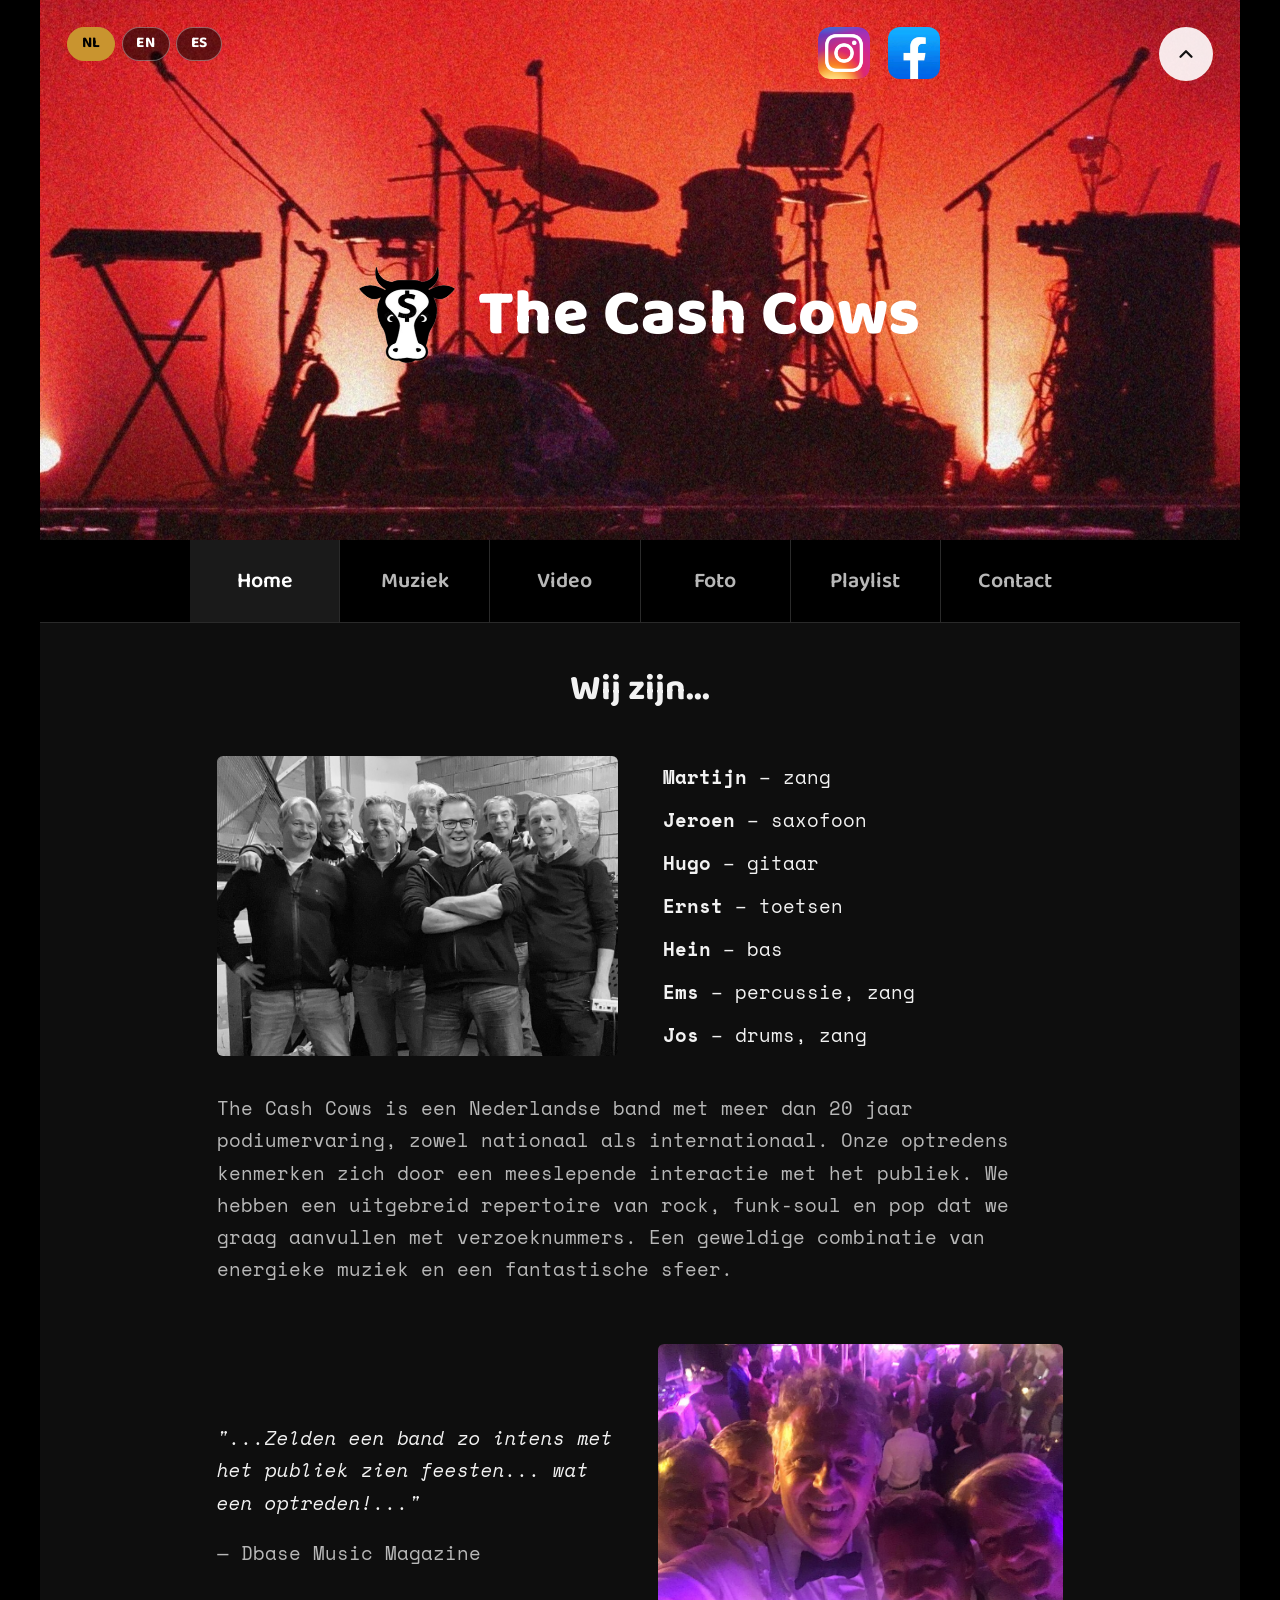
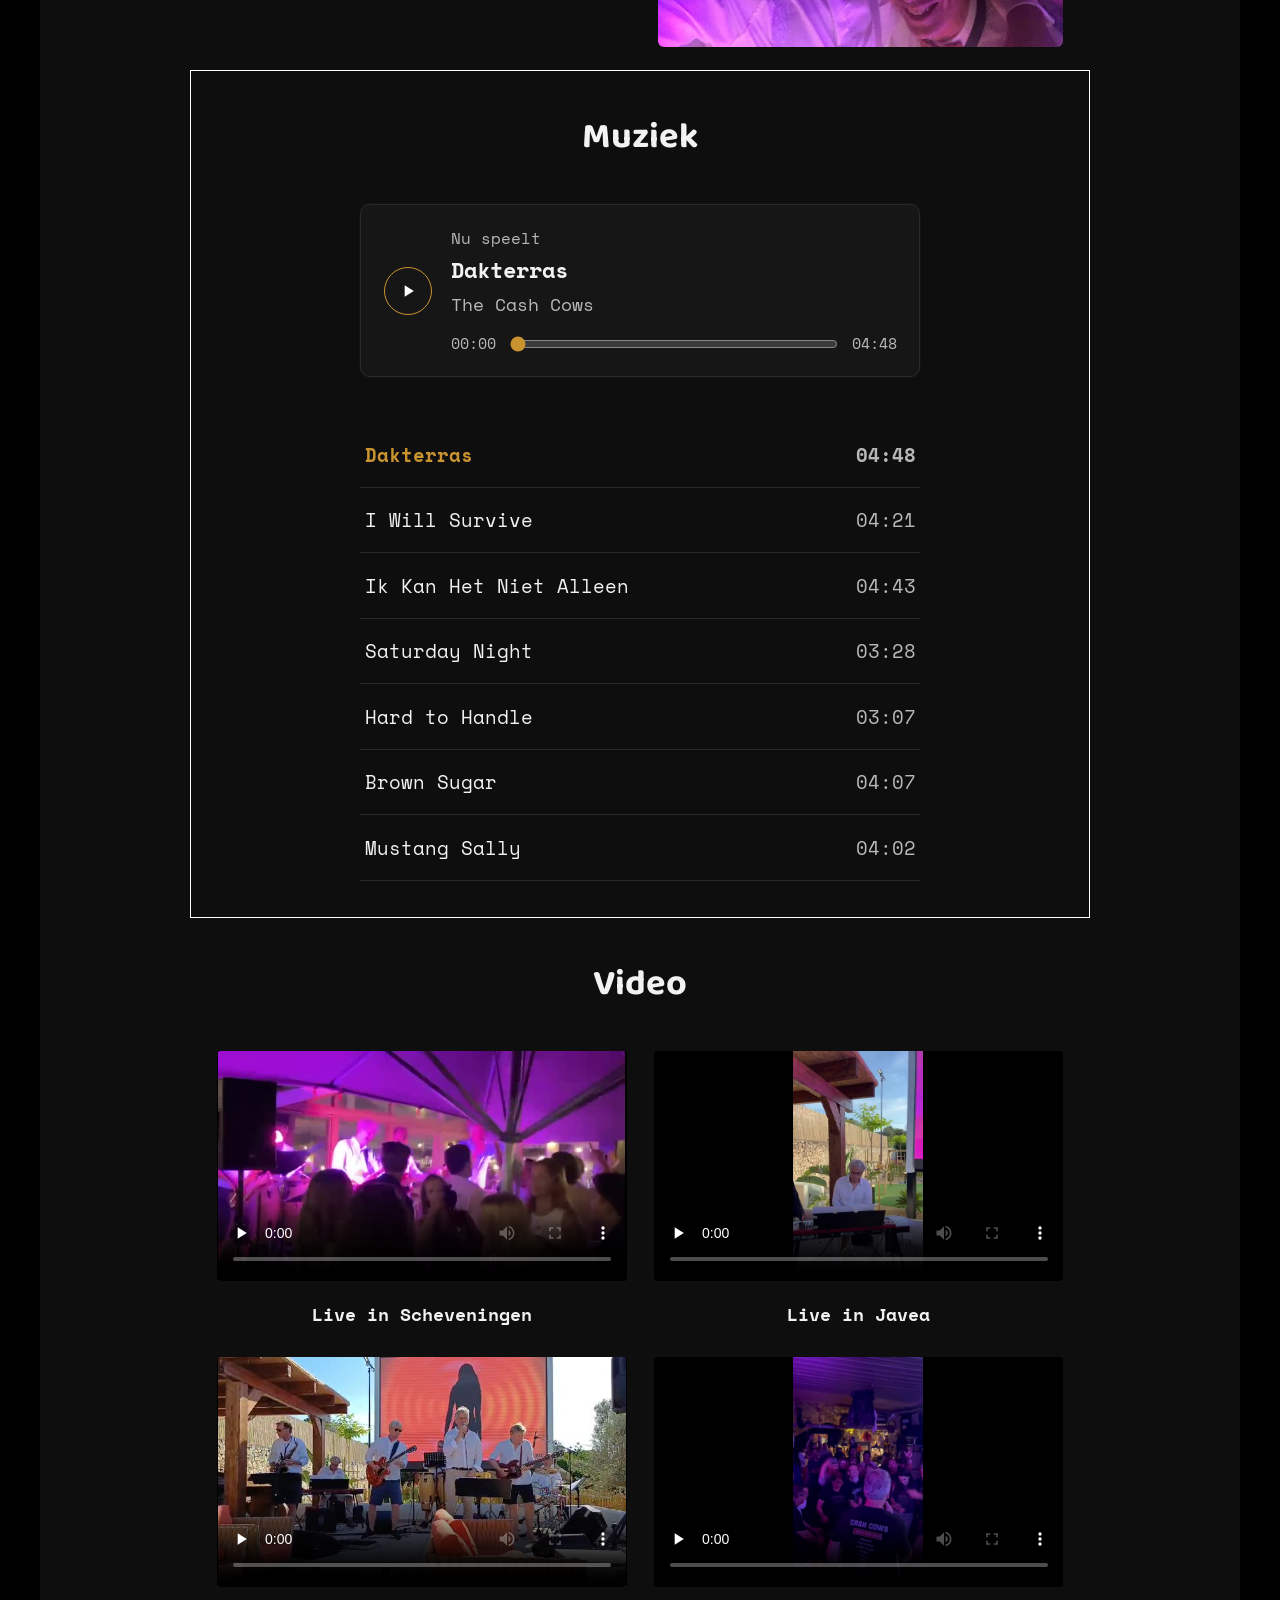
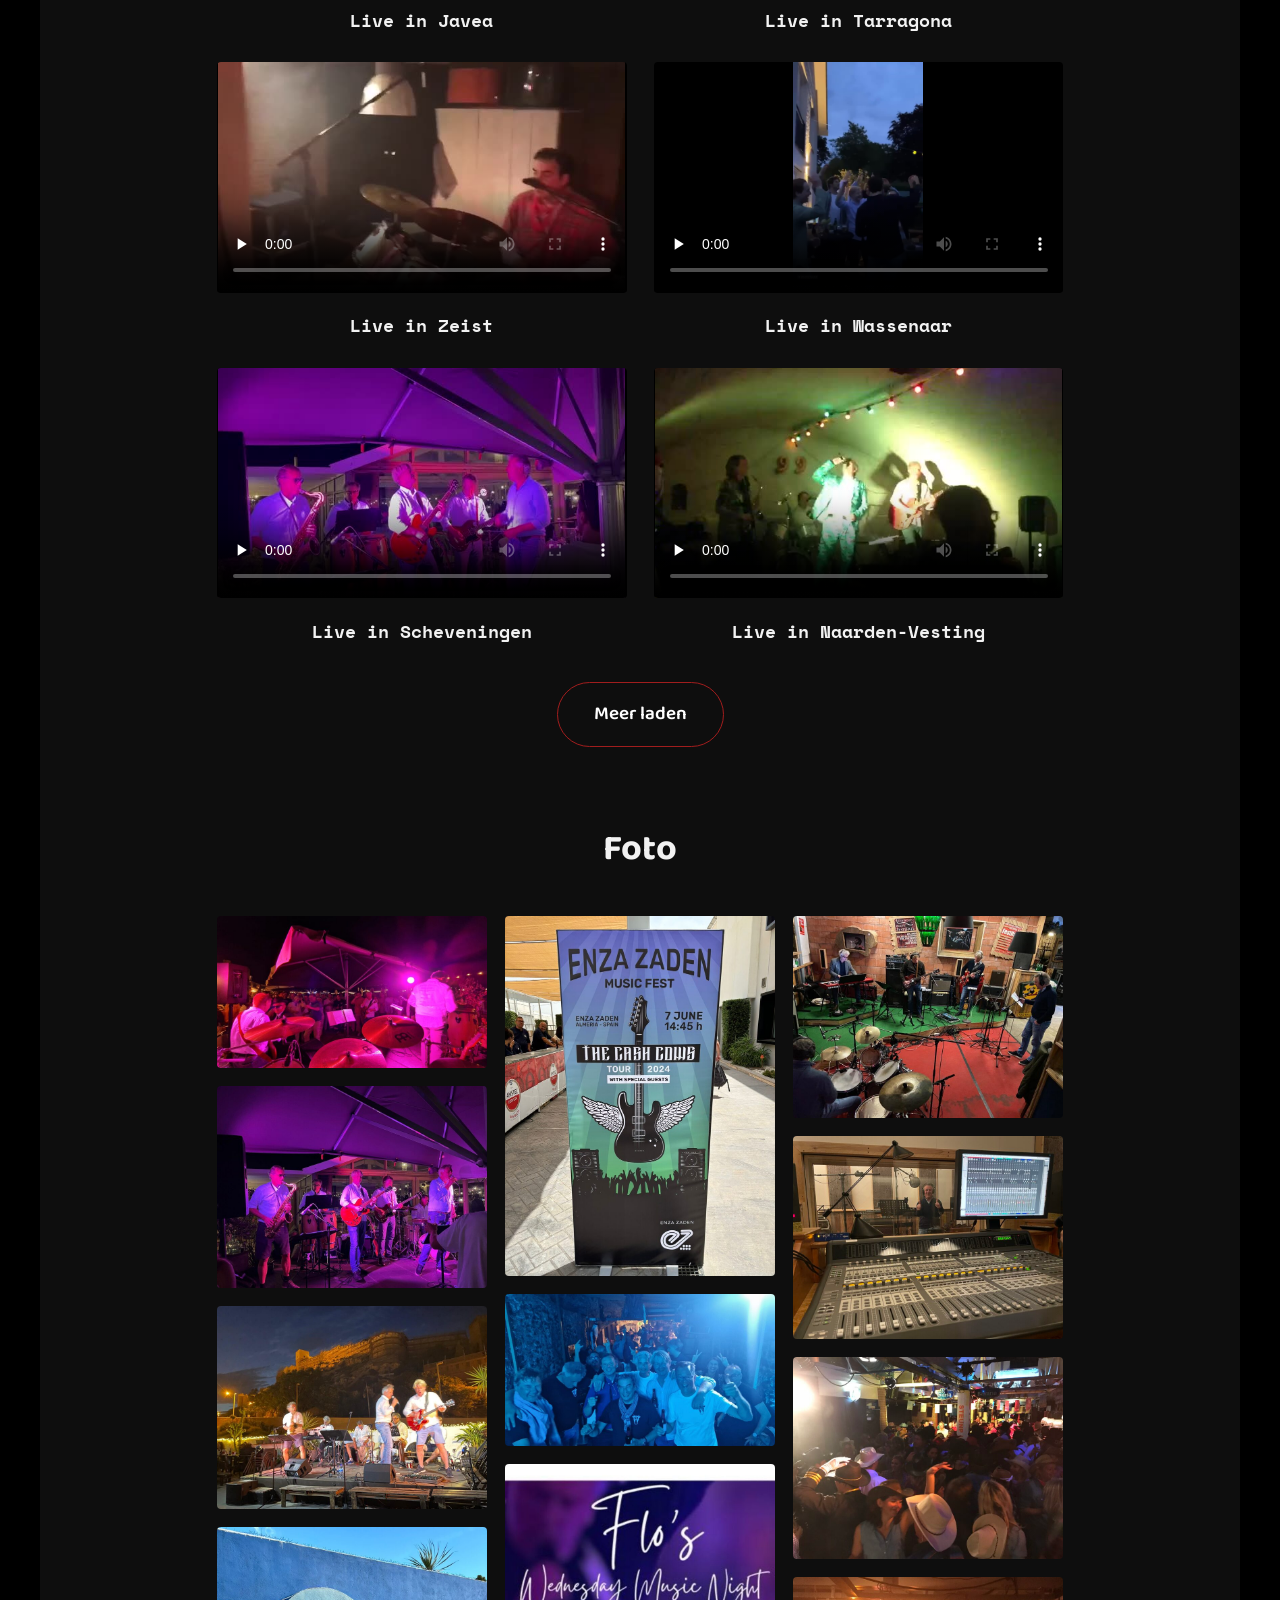
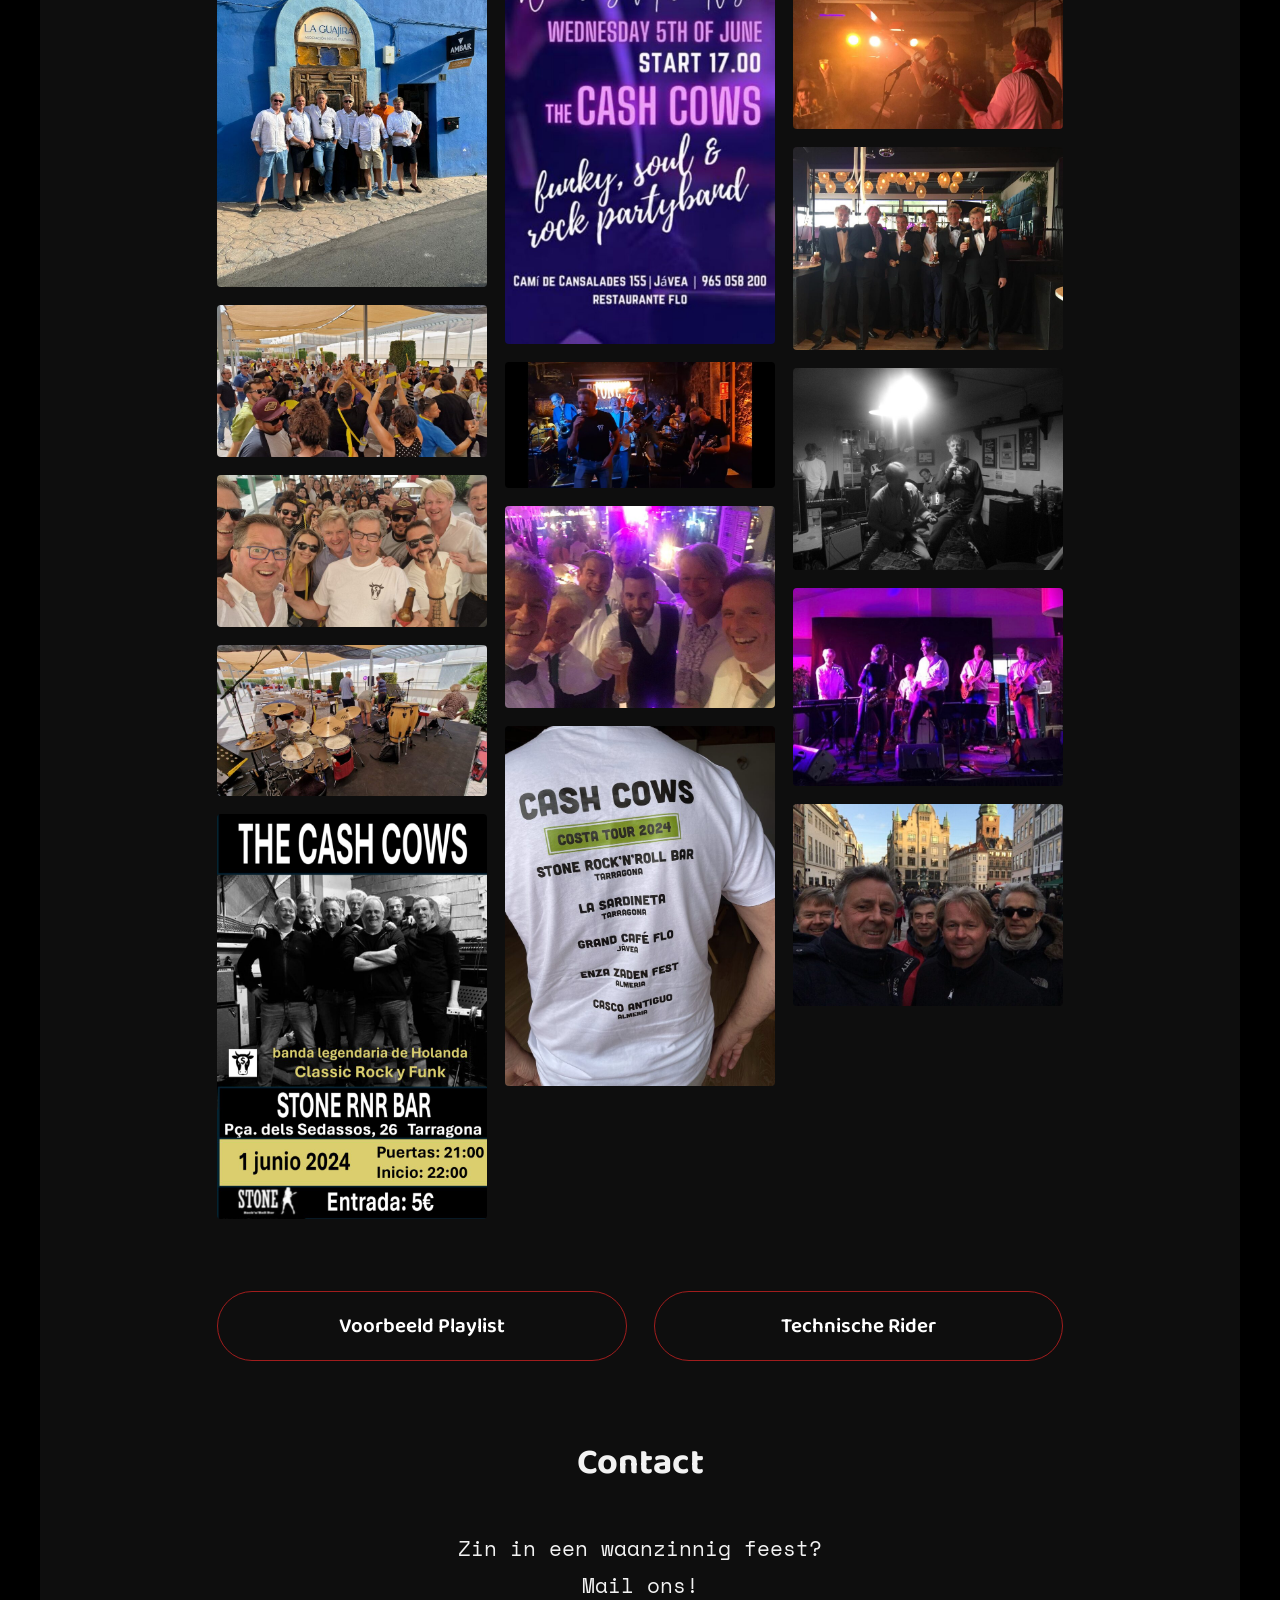
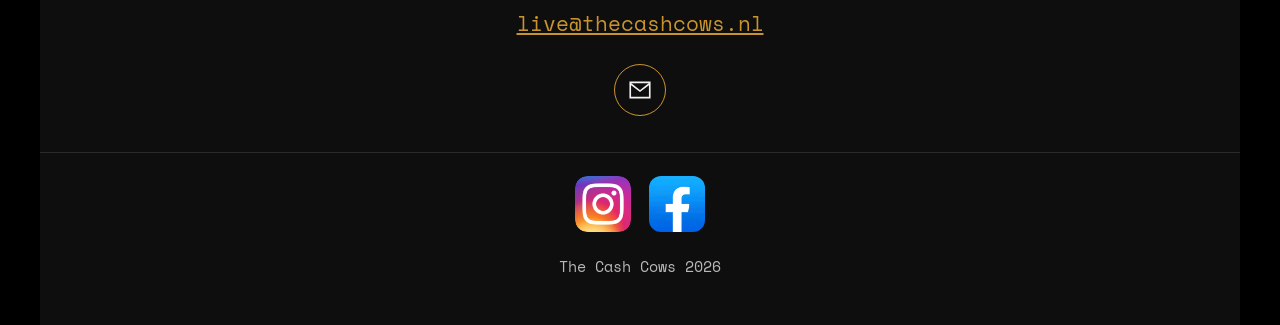
<file: index.html>
<!DOCTYPE html>
<html lang="nl">
<head>
<meta charset="UTF-8">
<meta name="viewport" content="width=device-width, initial-scale=1.0">
<title>The Cash Cows</title>
<meta name="description" content="The Cash Cows - Nederlandse coverband met meer dan 20 jaar podiumervaring. Rock, funk-soul en pop.">
<link rel="icon" type="image/x-icon" href="/favicon/favicon.ico">
<link rel="icon" type="image/png" sizes="32x32" href="/favicon/favicon-32x32.png">
<link rel="icon" type="image/png" sizes="16x16" href="/favicon/favicon-16x16.png">
<link rel="apple-touch-icon" sizes="180x180" href="/favicon/apple-touch-icon.png">
<link rel="manifest" href="/site.webmanifest">
<meta name="theme-color" content="#0e0e0e">
<link rel="alternate" hreflang="nl" href="https://thecashcows.nl/">
<link rel="alternate" hreflang="en" href="https://thecashcows.nl/en/">
<link rel="alternate" hreflang="es" href="https://thecashcows.nl/es/">
<link rel="alternate" hreflang="x-default" href="https://thecashcows.nl/">
<link rel="preconnect" href="https://fonts.googleapis.com">
<link rel="preconnect" href="https://fonts.gstatic.com" crossorigin>
<link href="https://fonts.googleapis.com/css2?family=Space+Mono:wght@400;700&family=Baloo+2:wght@600;700;800&display=swap" rel="stylesheet">
<link rel="stylesheet" href="css/style.css?v=10">
</head>
<body>

<div class="fixed-frame">
  <button id="back-to-top" aria-label="Naar boven">
    <svg viewBox="0 0 24 24" width="22" height="22" fill="none" stroke="currentColor" stroke-width="2.5" stroke-linecap="round" stroke-linejoin="round"><path d="M6 15l6-6 6 6"/></svg>
  </button>
</div>

<header class="hero" id="home">
  <nav class="lang-switch" aria-label="Taal">
    <a href="index.html" hreflang="nl" lang="nl" class="active" aria-current="page">NL</a>
    <a href="en/index.html" hreflang="en" lang="en">EN</a>
    <a href="es/index.html" hreflang="es" lang="es">ES</a>
  </nav>

  <div class="hero-socials">
    <a href="https://www.instagram.com/thecashcowsnl?utm_source=ig_web_button_share_sheet&amp;igsh=ZDNlZDc0MzIxNw==" target="_blank" rel="noopener" aria-label="Instagram" class="icon-btn instagram">
      <img src="images/instagram-icon.png" alt="Instagram">
    </a>
    <a href="https://www.facebook.com/cashcows4ever/" target="_blank" rel="noopener" aria-label="Facebook" class="icon-btn facebook">
      <img src="images/facebook-icon.jpg" alt="Facebook">
    </a>
  </div>

  <div class="hero-content">
    <img src="images/logo-cow.png" alt="The Cash Cows logo" class="logo">
    <h1>The Cash Cows</h1>
  </div>
</header>

<nav class="navbar" id="navbar">
  <div class="nav-inner">
    <button class="nav-toggle" id="nav-toggle" aria-label="Menu openen" aria-expanded="false">
      <span></span><span></span><span></span>
    </button>
    <div class="nav-links" id="nav-links">
      <a href="#home" class="nav-link active">Home</a>
      <a href="#muziek" class="nav-link">Muziek</a>
      <a href="#video" class="nav-link">Video</a>
      <a href="#foto" class="nav-link">Foto</a>
      <a href="#playlist" class="nav-link">Playlist</a>
      <a href="#contact" class="nav-link">Contact</a>
    </div>
  </div>
</nav>

<main>

  <section id="wij-zijn" class="section">
    <h2>Wij zijn...</h2>
    <div class="band-row">
      <img class="band-photo" src="images/band-photo.jpg" alt="The Cash Cows bandfoto" width="1200" height="732">
      <ul class="member-list">
        <li><span class="name">Martijn</span> – zang</li>
        <li><span class="name">Jeroen</span> – saxofoon</li>
        <li><span class="name">Hugo</span> – gitaar</li>
        <li><span class="name">Ernst</span> – toetsen</li>
        <li><span class="name">Hein</span> – bas</li>
        <li><span class="name">Ems</span> – percussie, zang</li>
        <li><span class="name">Jos</span> – drums, zang</li>
      </ul>
    </div>
    <p class="band-description">
      The Cash Cows is een Nederlandse band met meer dan 20 jaar podiumervaring, zowel nationaal als
      internationaal. Onze optredens kenmerken zich door een meeslepende interactie met het publiek.
      We hebben een uitgebreid repertoire van rock, funk-soul en pop dat we graag aanvullen met verzoeknummers.
      Een geweldige combinatie van energieke muziek en een fantastische sfeer.
    </p>
  </section>

  <section id="testimonial" class="section testimonial">
    <blockquote>
      "...Zelden een band zo intens met het publiek zien feesten... wat een optreden!..."
      <cite>— Dbase Music Magazine</cite>
    </blockquote>
    <img class="testimonial-photo" src="images/testimonial-photo.jpg" alt="The Cash Cows tussen het publiek" width="900" height="675">
  </section>

  <section id="muziek" class="section">
    <h2>Muziek</h2>
    <div class="player-card">
      <button id="play-toggle" class="play-btn" aria-label="Afspelen">
        <svg class="icon-play" viewBox="0 0 24 24" width="20" height="20"><path fill="currentColor" d="M8 5v14l11-7z"/></svg>
        <svg class="icon-pause" viewBox="0 0 24 24" width="20" height="20"><path fill="currentColor" d="M6 5h4v14H6zM14 5h4v14h-4z"/></svg>
      </button>
      <div class="player-info">
        <span class="player-label">Nu speelt</span>
        <span class="player-title">Dakterras</span>
        <span class="player-artist">The Cash Cows</span>
      </div>
      <audio id="audio-player" preload="none">
        <source id="audio-source" src="muziek/dakterras.mp3" type="audio/mpeg">
      </audio>
      <div class="player-controls">
        <span id="time-current">00:00</span>
        <input type="range" id="progress" value="0" min="0" max="100">
        <span id="time-total">04:48</span>
      </div>
    </div>

    <ol class="track-list">
      <li class="active" data-src="muziek/dakterras.mp3" data-title="Dakterras"><span class="track-name">Dakterras</span><span class="track-time">04:48</span></li>
      <li data-src="muziek/i-will-survive.mp3" data-title="I Will Survive"><span class="track-name">I Will Survive</span><span class="track-time">04:21</span></li>
      <li data-src="muziek/ik-kan-het-niet-alleen.mp3" data-title="Ik Kan Het Niet Alleen"><span class="track-name">Ik Kan Het Niet Alleen</span><span class="track-time">04:43</span></li>
      <li data-src="muziek/saturday-night.mp3" data-title="Saturday Night"><span class="track-name">Saturday Night</span><span class="track-time">03:28</span></li>
      <li data-src="muziek/hard-to-handle.mp3" data-title="Hard to Handle"><span class="track-name">Hard to Handle</span><span class="track-time">03:07</span></li>
      <li data-src="muziek/brown-sugar.mp3" data-title="Brown Sugar"><span class="track-name">Brown Sugar</span><span class="track-time">04:07</span></li>
      <li data-src="muziek/mustang-sally.mp3" data-title="Mustang Sally"><span class="track-name">Mustang Sally</span><span class="track-time">04:02</span></li>
    </ol>
  </section>

  <section id="video" class="section">
    <h2>Video</h2>
    <div class="video-grid" id="video-grid">
      <div class="video-item">
        <video controls preload="none" poster="images/video-thumbs/live-in-scheveningen-1.jpg"><source src="video/live-in-scheveningen-1.mp4" type="video/mp4"></video>
        <p>Live in Scheveningen</p>
      </div>
      <div class="video-item">
        <video controls preload="none" poster="images/video-thumbs/live-in-javea-2.jpg"><source src="video/live-in-javea-2.mp4" type="video/mp4"></video>
        <p>Live in Javea</p>
      </div>
      <div class="video-item">
        <video controls preload="none" poster="images/video-thumbs/live-in-javea-1.jpg"><source src="video/live-in-javea-1.mp4" type="video/mp4"></video>
        <p>Live in Javea</p>
      </div>
      <div class="video-item">
        <video controls preload="none" poster="images/video-thumbs/live-in-tarragona.jpg"><source src="video/live-in-tarragona.mp4" type="video/mp4"></video>
        <p>Live in Tarragona</p>
      </div>
      <div class="video-item">
        <video controls preload="none" poster="images/video-thumbs/live-in-zeist.jpg"><source src="video/live-in-zeist.mp4" type="video/mp4"></video>
        <p>Live in Zeist</p>
      </div>
      <div class="video-item">
        <video controls preload="none" poster="images/video-thumbs/live-in-wassenaar.jpg"><source src="video/live-in-wassenaar.mp4" type="video/mp4"></video>
        <p>Live in Wassenaar</p>
      </div>
      <div class="video-item">
        <video controls preload="none" poster="images/video-thumbs/live-in-scheveningen-2.jpg"><source src="video/live-in-scheveningen-2.mp4" type="video/mp4"></video>
        <p>Live in Scheveningen</p>
      </div>
      <div class="video-item">
        <video controls preload="none" poster="images/video-thumbs/live-in-naarden-vesting.jpg"><source src="video/live-in-naarden-vesting.mp4" type="video/mp4"></video>
        <p>Live in Naarden-Vesting</p>
      </div>
      <div class="video-item">
        <video controls preload="none" poster="images/video-thumbs/live-in-hapert.jpg"><source src="video/live-in-hapert.mp4" type="video/mp4"></video>
        <p>Live in Hapert</p>
      </div>
      <div class="video-item">
        <video controls preload="none" poster="images/video-thumbs/sax-solo.jpg"><source src="video/sax-solo.mp4" type="video/mp4"></video>
        <p>Sax solo</p>
      </div>
    </div>
    <button class="load-more-btn" data-target="video-grid" data-batch="8" hidden>Meer laden</button>
  </section>

  <section id="foto" class="section">
    <h2>Foto</h2>
    <div class="photo-grid" id="photo-grid">
      <img class="photo-item" src="images/gallery/photo-020.jpg" alt="The Cash Cows" width="800" height="450" loading="lazy">
      <img class="photo-item" src="images/gallery/photo-019.jpg" alt="The Cash Cows" width="800" height="600" loading="lazy">
      <img class="photo-item" src="images/gallery/photo-018.jpg" alt="The Cash Cows" width="800" height="600" loading="lazy">
      <img class="photo-item" src="images/gallery/photo-017.jpg" alt="The Cash Cows" width="800" height="1067" loading="lazy">
      <img class="photo-item" src="images/gallery/photo-016.jpg" alt="The Cash Cows" width="800" height="450" loading="lazy">
      <img class="photo-item" src="images/gallery/photo-015.jpg" alt="The Cash Cows" width="800" height="450" loading="lazy">
      <img class="photo-item" src="images/gallery/photo-015a.jpg" alt="The Cash Cows" width="800" height="450" loading="lazy">
      <img class="photo-item" src="images/gallery/photo-014.jpg" alt="The Cash Cows" width="800" height="1200" loading="lazy">
      <img class="photo-item" src="images/gallery/photo-013.jpg" alt="The Cash Cows" width="800" height="1067" loading="lazy">
      <img class="photo-item" src="images/gallery/photo-012.jpg" alt="The Cash Cows" width="800" height="450" loading="lazy">
      <img class="photo-item" src="images/gallery/photo-011.jpg" alt="The Cash Cows" width="800" height="1422" loading="lazy">
      <img class="photo-item" src="images/gallery/photo-011a.jpg" alt="The Cash Cows" width="800" height="373" loading="lazy">
      <img class="photo-item" src="images/gallery/photo-010.jpg" alt="The Cash Cows" width="800" height="600" loading="lazy">
      <img class="photo-item" src="images/gallery/photo-009.jpg" alt="The Cash Cows" width="800" height="1067" loading="lazy">
      <img class="photo-item" src="images/gallery/photo-008.jpg" alt="The Cash Cows" width="800" height="600" loading="lazy">
      <img class="photo-item" src="images/gallery/photo-007.jpg" alt="The Cash Cows" width="800" height="600" loading="lazy">
      <img class="photo-item" src="images/gallery/photo-006.jpg" alt="The Cash Cows" width="800" height="600" loading="lazy">
      <img class="photo-item" src="images/gallery/photo-005.jpg" alt="The Cash Cows" width="800" height="450" loading="lazy">
      <img class="photo-item" src="images/gallery/photo-004.jpg" alt="The Cash Cows" width="800" height="600" loading="lazy">
      <img class="photo-item" src="images/gallery/photo-003.jpg" alt="The Cash Cows" width="800" height="600" loading="lazy">
      <img class="photo-item" src="images/gallery/photo-002.jpg" alt="The Cash Cows" width="800" height="586" loading="lazy">
      <img class="photo-item" src="images/gallery/photo-001.jpg" alt="The Cash Cows" width="800" height="600" loading="lazy">
    </div>
    <button class="load-more-btn photo-load-more" data-batch="8" hidden>Meer laden</button>
  </section>

  <section id="playlist" class="section playlist-links">
    <a href="playlist.html" class="ghost-btn">Voorbeeld Playlist</a>
    <a href="rider.html" class="ghost-btn">Technische Rider</a>
  </section>

  <section id="contact" class="section contact">
    <h2>Contact</h2>
    <div class="contact-row">
      <p>Zin in een waanzinnig feest?<br>Mail ons!<br><a href="mailto:live@thecashcows.nl?subject=Let's%20put%20the%20band%20together!">live@thecashcows.nl</a></p>
      <a href="mailto:live@thecashcows.nl?subject=Let's%20put%20the%20band%20together!" class="mail-icon" aria-label="Mail ons">
        <svg viewBox="0 0 24 24" width="26" height="26"><path fill="none" stroke="currentColor" stroke-width="1.5" d="M3 5h18v14H3z"/><path fill="none" stroke="currentColor" stroke-width="1.5" d="m3 6 9 7 9-7"/></svg>
      </a>
    </div>
  </section>

</main>

<footer>
  <div class="socials">
    <a href="https://www.instagram.com/thecashcowsnl?utm_source=ig_web_button_share_sheet&amp;igsh=ZDNlZDc0MzIxNw==" target="_blank" rel="noopener" aria-label="Instagram" class="icon-btn instagram">
      <img src="images/instagram-icon.png" alt="Instagram">
    </a>
    <a href="https://www.facebook.com/cashcows4ever/" target="_blank" rel="noopener" aria-label="Facebook" class="icon-btn facebook">
      <img src="images/facebook-icon.jpg" alt="Facebook">
    </a>
  </div>
  <p><span id="year"></span> The Cash Cows 2026</p>
</footer>

<script src="js/main.js?v=4"></script>
</body>
</html>
</file>
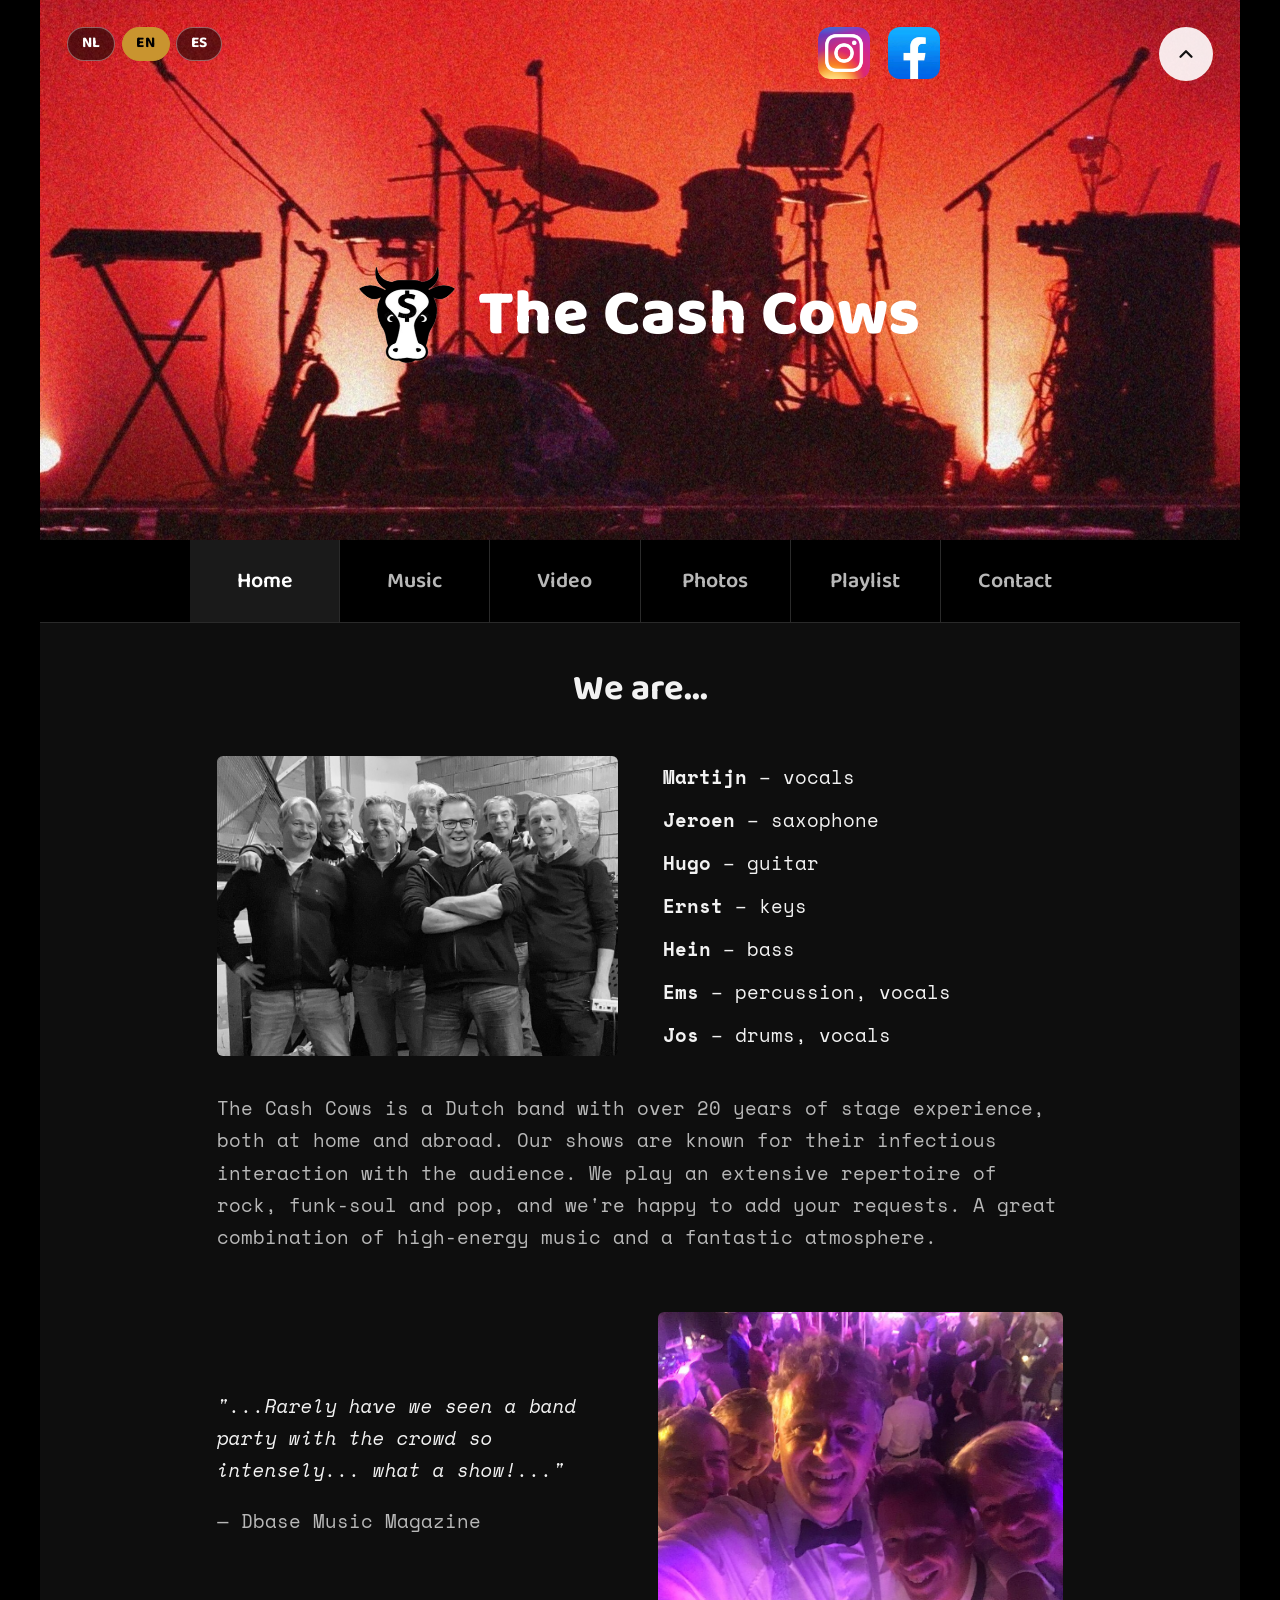
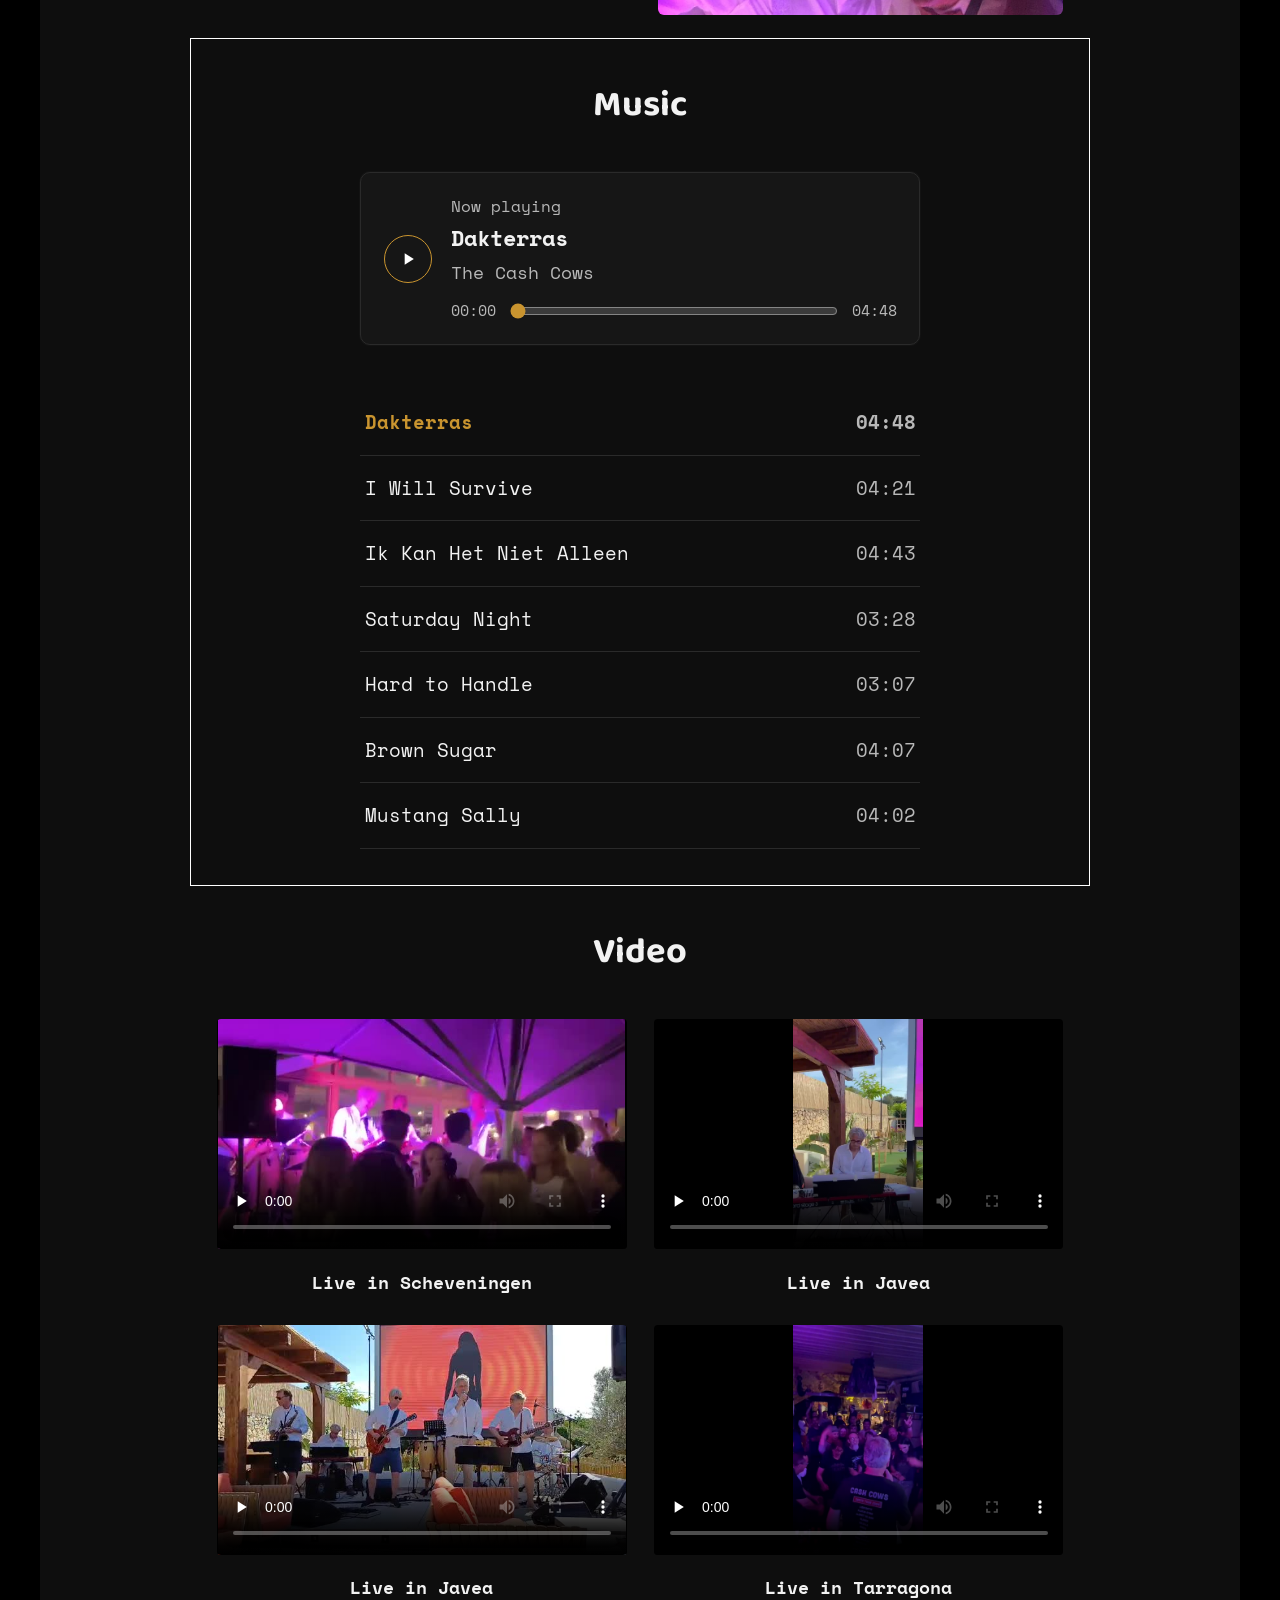
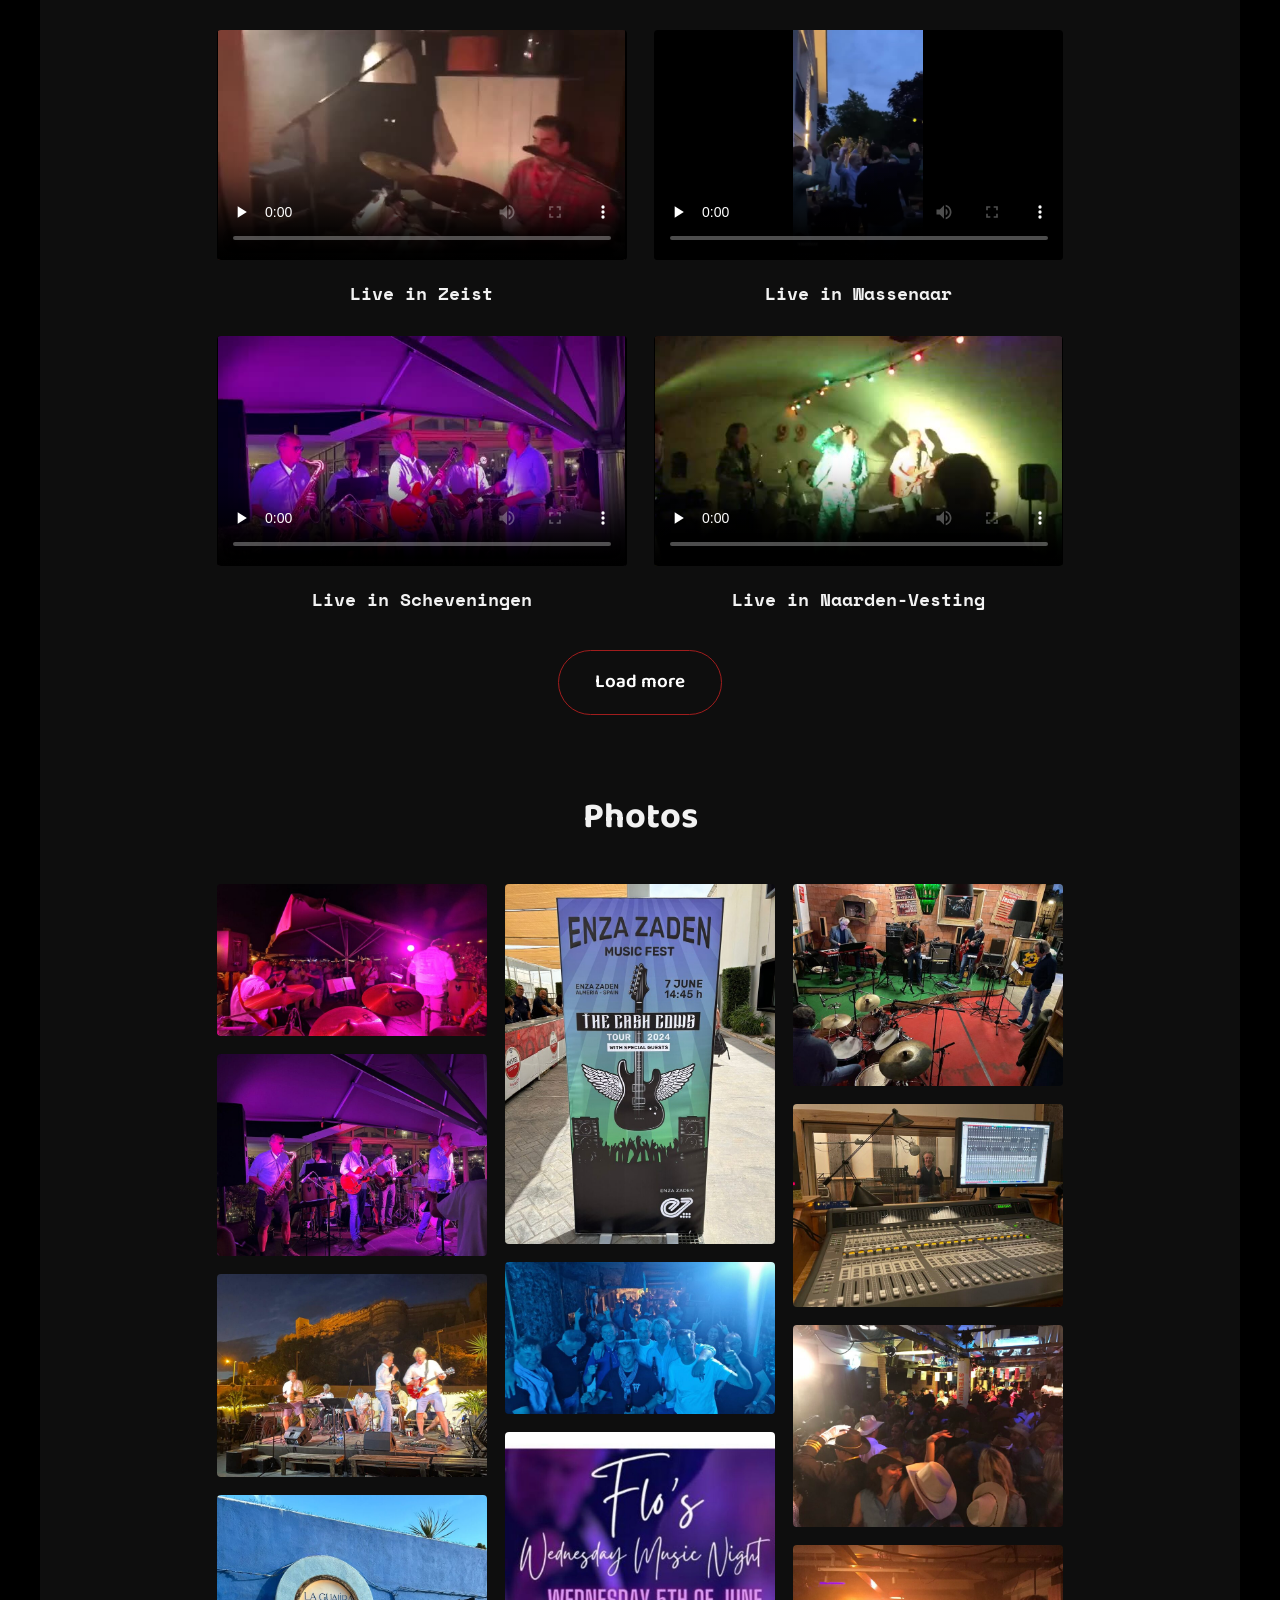
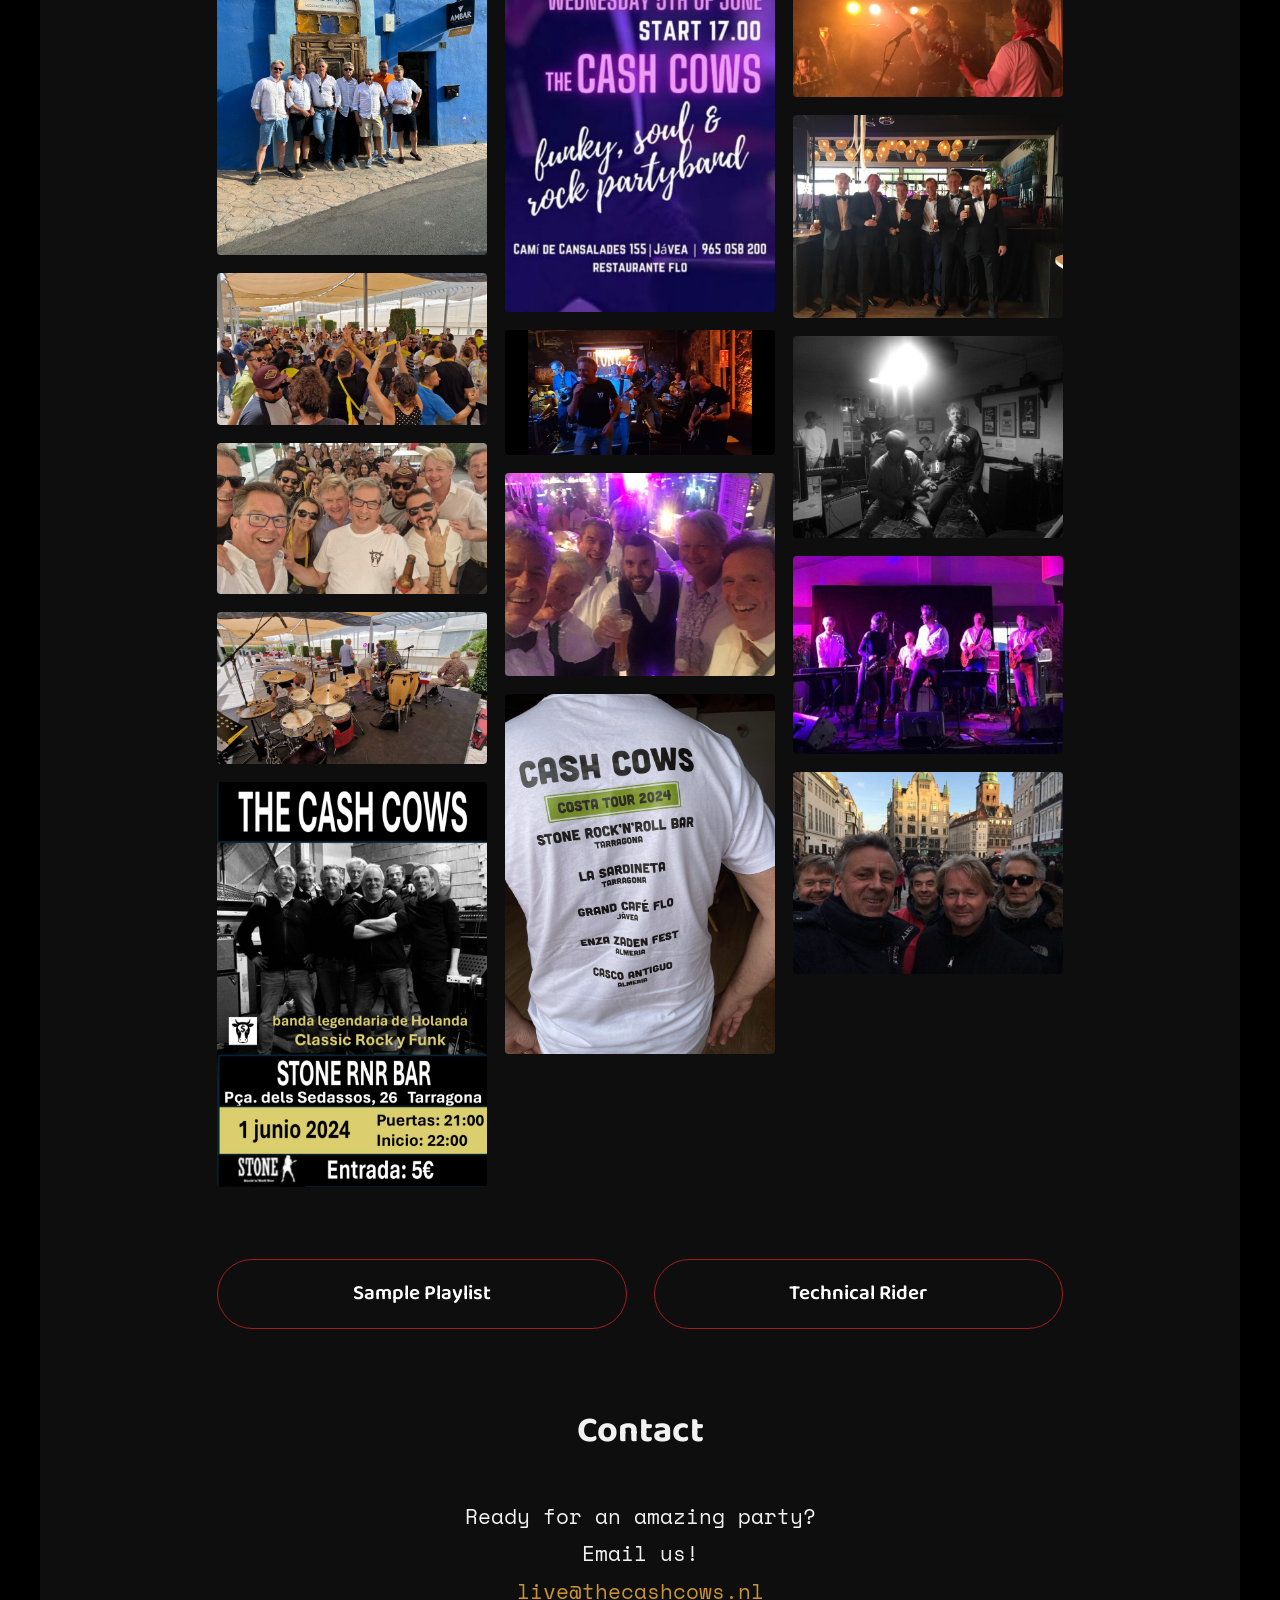
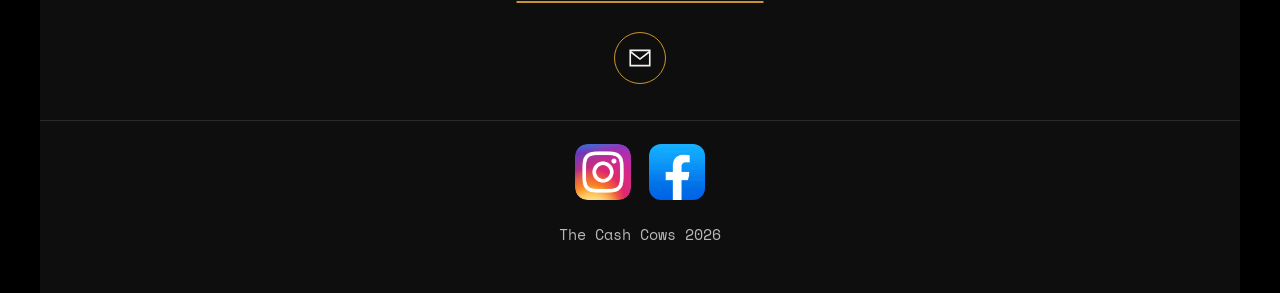
<file: en/index.html>
<!DOCTYPE html>
<html lang="en">
<head>
<meta charset="UTF-8">
<meta name="viewport" content="width=device-width, initial-scale=1.0">
<title>The Cash Cows</title>
<meta name="description" content="The Cash Cows - Dutch cover band with over 20 years of stage experience. Rock, funk-soul and pop.">
<link rel="icon" type="image/x-icon" href="/favicon/favicon.ico">
<link rel="icon" type="image/png" sizes="32x32" href="/favicon/favicon-32x32.png">
<link rel="icon" type="image/png" sizes="16x16" href="/favicon/favicon-16x16.png">
<link rel="apple-touch-icon" sizes="180x180" href="/favicon/apple-touch-icon.png">
<link rel="manifest" href="/site.webmanifest">
<meta name="theme-color" content="#0e0e0e">
<link rel="alternate" hreflang="nl" href="https://thecashcows.nl/">
<link rel="alternate" hreflang="en" href="https://thecashcows.nl/en/">
<link rel="alternate" hreflang="es" href="https://thecashcows.nl/es/">
<link rel="alternate" hreflang="x-default" href="https://thecashcows.nl/">
<link rel="preconnect" href="https://fonts.googleapis.com">
<link rel="preconnect" href="https://fonts.gstatic.com" crossorigin>
<link href="https://fonts.googleapis.com/css2?family=Space+Mono:wght@400;700&family=Baloo+2:wght@600;700;800&display=swap" rel="stylesheet">
<link rel="stylesheet" href="../css/style.css?v=10">
</head>
<body>

<div class="fixed-frame">
  <button id="back-to-top" aria-label="Back to top">
    <svg viewBox="0 0 24 24" width="22" height="22" fill="none" stroke="currentColor" stroke-width="2.5" stroke-linecap="round" stroke-linejoin="round"><path d="M6 15l6-6 6 6"/></svg>
  </button>
</div>

<header class="hero" id="home">
  <nav class="lang-switch" aria-label="Language">
    <a href="../index.html" hreflang="nl" lang="nl">NL</a>
    <a href="../en/index.html" hreflang="en" lang="en" class="active" aria-current="page">EN</a>
    <a href="../es/index.html" hreflang="es" lang="es">ES</a>
  </nav>

  <div class="hero-socials">
    <a href="https://www.instagram.com/thecashcowsnl?utm_source=ig_web_button_share_sheet&amp;igsh=ZDNlZDc0MzIxNw==" target="_blank" rel="noopener" aria-label="Instagram" class="icon-btn instagram">
      <img src="../images/instagram-icon.png" alt="Instagram">
    </a>
    <a href="https://www.facebook.com/cashcows4ever/" target="_blank" rel="noopener" aria-label="Facebook" class="icon-btn facebook">
      <img src="../images/facebook-icon.jpg" alt="Facebook">
    </a>
  </div>

  <div class="hero-content">
    <img src="../images/logo-cow.png" alt="The Cash Cows logo" class="logo">
    <h1>The Cash Cows</h1>
  </div>
</header>

<nav class="navbar" id="navbar">
  <div class="nav-inner">
    <button class="nav-toggle" id="nav-toggle" aria-label="Open menu" aria-expanded="false">
      <span></span><span></span><span></span>
    </button>
    <div class="nav-links" id="nav-links">
      <a href="#home" class="nav-link active">Home</a>
      <a href="#muziek" class="nav-link">Music</a>
      <a href="#video" class="nav-link">Video</a>
      <a href="#foto" class="nav-link">Photos</a>
      <a href="#playlist" class="nav-link">Playlist</a>
      <a href="#contact" class="nav-link">Contact</a>
    </div>
  </div>
</nav>

<main>

  <section id="wij-zijn" class="section">
    <h2>We are...</h2>
    <div class="band-row">
      <img class="band-photo" src="../images/band-photo.jpg" alt="The Cash Cows band photo" width="1200" height="732">
      <ul class="member-list">
        <li><span class="name">Martijn</span> – vocals</li>
        <li><span class="name">Jeroen</span> – saxophone</li>
        <li><span class="name">Hugo</span> – guitar</li>
        <li><span class="name">Ernst</span> – keys</li>
        <li><span class="name">Hein</span> – bass</li>
        <li><span class="name">Ems</span> – percussion, vocals</li>
        <li><span class="name">Jos</span> – drums, vocals</li>
      </ul>
    </div>
    <p class="band-description">
      The Cash Cows is a Dutch band with over 20 years of stage experience, both at home and
      abroad. Our shows are known for their infectious interaction with the audience.
      We play an extensive repertoire of rock, funk-soul and pop, and we're happy to add your requests.
      A great combination of high-energy music and a fantastic atmosphere.
    </p>
  </section>

  <section id="testimonial" class="section testimonial">
    <blockquote>
      "...Rarely have we seen a band party with the crowd so intensely... what a show!..."
      <cite>— Dbase Music Magazine</cite>
    </blockquote>
    <img class="testimonial-photo" src="../images/testimonial-photo.jpg" alt="The Cash Cows in the middle of the crowd" width="900" height="675">
  </section>

  <section id="muziek" class="section">
    <h2>Music</h2>
    <div class="player-card">
      <button id="play-toggle" class="play-btn" aria-label="Play">
        <svg class="icon-play" viewBox="0 0 24 24" width="20" height="20"><path fill="currentColor" d="M8 5v14l11-7z"/></svg>
        <svg class="icon-pause" viewBox="0 0 24 24" width="20" height="20"><path fill="currentColor" d="M6 5h4v14H6zM14 5h4v14h-4z"/></svg>
      </button>
      <div class="player-info">
        <span class="player-label">Now playing</span>
        <span class="player-title">Dakterras</span>
        <span class="player-artist">The Cash Cows</span>
      </div>
      <audio id="audio-player" preload="none">
        <source id="audio-source" src="../muziek/dakterras.mp3" type="audio/mpeg">
      </audio>
      <div class="player-controls">
        <span id="time-current">00:00</span>
        <input type="range" id="progress" value="0" min="0" max="100">
        <span id="time-total">04:48</span>
      </div>
    </div>

    <ol class="track-list">
      <li class="active" data-src="../muziek/dakterras.mp3" data-title="Dakterras"><span class="track-name">Dakterras</span><span class="track-time">04:48</span></li>
      <li data-src="../muziek/i-will-survive.mp3" data-title="I Will Survive"><span class="track-name">I Will Survive</span><span class="track-time">04:21</span></li>
      <li data-src="../muziek/ik-kan-het-niet-alleen.mp3" data-title="Ik Kan Het Niet Alleen"><span class="track-name">Ik Kan Het Niet Alleen</span><span class="track-time">04:43</span></li>
      <li data-src="../muziek/saturday-night.mp3" data-title="Saturday Night"><span class="track-name">Saturday Night</span><span class="track-time">03:28</span></li>
      <li data-src="../muziek/hard-to-handle.mp3" data-title="Hard to Handle"><span class="track-name">Hard to Handle</span><span class="track-time">03:07</span></li>
      <li data-src="../muziek/brown-sugar.mp3" data-title="Brown Sugar"><span class="track-name">Brown Sugar</span><span class="track-time">04:07</span></li>
      <li data-src="../muziek/mustang-sally.mp3" data-title="Mustang Sally"><span class="track-name">Mustang Sally</span><span class="track-time">04:02</span></li>
    </ol>
  </section>

  <section id="video" class="section">
    <h2>Video</h2>
    <div class="video-grid" id="video-grid">
      <div class="video-item">
        <video controls preload="none" poster="../images/video-thumbs/live-in-scheveningen-1.jpg"><source src="../video/live-in-scheveningen-1.mp4" type="video/mp4"></video>
        <p>Live in Scheveningen</p>
      </div>
      <div class="video-item">
        <video controls preload="none" poster="../images/video-thumbs/live-in-javea-2.jpg"><source src="../video/live-in-javea-2.mp4" type="video/mp4"></video>
        <p>Live in Javea</p>
      </div>
      <div class="video-item">
        <video controls preload="none" poster="../images/video-thumbs/live-in-javea-1.jpg"><source src="../video/live-in-javea-1.mp4" type="video/mp4"></video>
        <p>Live in Javea</p>
      </div>
      <div class="video-item">
        <video controls preload="none" poster="../images/video-thumbs/live-in-tarragona.jpg"><source src="../video/live-in-tarragona.mp4" type="video/mp4"></video>
        <p>Live in Tarragona</p>
      </div>
      <div class="video-item">
        <video controls preload="none" poster="../images/video-thumbs/live-in-zeist.jpg"><source src="../video/live-in-zeist.mp4" type="video/mp4"></video>
        <p>Live in Zeist</p>
      </div>
      <div class="video-item">
        <video controls preload="none" poster="../images/video-thumbs/live-in-wassenaar.jpg"><source src="../video/live-in-wassenaar.mp4" type="video/mp4"></video>
        <p>Live in Wassenaar</p>
      </div>
      <div class="video-item">
        <video controls preload="none" poster="../images/video-thumbs/live-in-scheveningen-2.jpg"><source src="../video/live-in-scheveningen-2.mp4" type="video/mp4"></video>
        <p>Live in Scheveningen</p>
      </div>
      <div class="video-item">
        <video controls preload="none" poster="../images/video-thumbs/live-in-naarden-vesting.jpg"><source src="../video/live-in-naarden-vesting.mp4" type="video/mp4"></video>
        <p>Live in Naarden-Vesting</p>
      </div>
      <div class="video-item">
        <video controls preload="none" poster="../images/video-thumbs/live-in-hapert.jpg"><source src="../video/live-in-hapert.mp4" type="video/mp4"></video>
        <p>Live in Hapert</p>
      </div>
      <div class="video-item">
        <video controls preload="none" poster="../images/video-thumbs/sax-solo.jpg"><source src="../video/sax-solo.mp4" type="video/mp4"></video>
        <p>Sax solo</p>
      </div>
    </div>
    <button class="load-more-btn" data-target="video-grid" data-batch="8" hidden>Load more</button>
  </section>

  <section id="foto" class="section">
    <h2>Photos</h2>
    <div class="photo-grid" id="photo-grid">
      <img class="photo-item" src="../images/gallery/photo-020.jpg" alt="The Cash Cows" width="800" height="450" loading="lazy">
      <img class="photo-item" src="../images/gallery/photo-019.jpg" alt="The Cash Cows" width="800" height="600" loading="lazy">
      <img class="photo-item" src="../images/gallery/photo-018.jpg" alt="The Cash Cows" width="800" height="600" loading="lazy">
      <img class="photo-item" src="../images/gallery/photo-017.jpg" alt="The Cash Cows" width="800" height="1067" loading="lazy">
      <img class="photo-item" src="../images/gallery/photo-016.jpg" alt="The Cash Cows" width="800" height="450" loading="lazy">
      <img class="photo-item" src="../images/gallery/photo-015.jpg" alt="The Cash Cows" width="800" height="450" loading="lazy">
      <img class="photo-item" src="../images/gallery/photo-015a.jpg" alt="The Cash Cows" width="800" height="450" loading="lazy">
      <img class="photo-item" src="../images/gallery/photo-014.jpg" alt="The Cash Cows" width="800" height="1200" loading="lazy">
      <img class="photo-item" src="../images/gallery/photo-013.jpg" alt="The Cash Cows" width="800" height="1067" loading="lazy">
      <img class="photo-item" src="../images/gallery/photo-012.jpg" alt="The Cash Cows" width="800" height="450" loading="lazy">
      <img class="photo-item" src="../images/gallery/photo-011.jpg" alt="The Cash Cows" width="800" height="1422" loading="lazy">
      <img class="photo-item" src="../images/gallery/photo-011a.jpg" alt="The Cash Cows" width="800" height="373" loading="lazy">
      <img class="photo-item" src="../images/gallery/photo-010.jpg" alt="The Cash Cows" width="800" height="600" loading="lazy">
      <img class="photo-item" src="../images/gallery/photo-009.jpg" alt="The Cash Cows" width="800" height="1067" loading="lazy">
      <img class="photo-item" src="../images/gallery/photo-008.jpg" alt="The Cash Cows" width="800" height="600" loading="lazy">
      <img class="photo-item" src="../images/gallery/photo-007.jpg" alt="The Cash Cows" width="800" height="600" loading="lazy">
      <img class="photo-item" src="../images/gallery/photo-006.jpg" alt="The Cash Cows" width="800" height="600" loading="lazy">
      <img class="photo-item" src="../images/gallery/photo-005.jpg" alt="The Cash Cows" width="800" height="450" loading="lazy">
      <img class="photo-item" src="../images/gallery/photo-004.jpg" alt="The Cash Cows" width="800" height="600" loading="lazy">
      <img class="photo-item" src="../images/gallery/photo-003.jpg" alt="The Cash Cows" width="800" height="600" loading="lazy">
      <img class="photo-item" src="../images/gallery/photo-002.jpg" alt="The Cash Cows" width="800" height="586" loading="lazy">
      <img class="photo-item" src="../images/gallery/photo-001.jpg" alt="The Cash Cows" width="800" height="600" loading="lazy">
    </div>
    <button class="load-more-btn photo-load-more" data-batch="8" hidden>Load more</button>
  </section>

  <section id="playlist" class="section playlist-links">
    <a href="playlist.html" class="ghost-btn">Sample Playlist</a>
    <a href="rider.html" class="ghost-btn">Technical Rider</a>
  </section>

  <section id="contact" class="section contact">
    <h2>Contact</h2>
    <div class="contact-row">
      <p>Ready for an amazing party?<br>Email us!<br><a href="mailto:live@thecashcows.nl?subject=Let's%20put%20the%20band%20together!">live@thecashcows.nl</a></p>
      <a href="mailto:live@thecashcows.nl?subject=Let's%20put%20the%20band%20together!" class="mail-icon" aria-label="Email us">
        <svg viewBox="0 0 24 24" width="26" height="26"><path fill="none" stroke="currentColor" stroke-width="1.5" d="M3 5h18v14H3z"/><path fill="none" stroke="currentColor" stroke-width="1.5" d="m3 6 9 7 9-7"/></svg>
      </a>
    </div>
  </section>

</main>

<footer>
  <div class="socials">
    <a href="https://www.instagram.com/thecashcowsnl?utm_source=ig_web_button_share_sheet&amp;igsh=ZDNlZDc0MzIxNw==" target="_blank" rel="noopener" aria-label="Instagram" class="icon-btn instagram">
      <img src="../images/instagram-icon.png" alt="Instagram">
    </a>
    <a href="https://www.facebook.com/cashcows4ever/" target="_blank" rel="noopener" aria-label="Facebook" class="icon-btn facebook">
      <img src="../images/facebook-icon.jpg" alt="Facebook">
    </a>
  </div>
  <p><span id="year"></span> The Cash Cows 2026</p>
</footer>

<script src="../js/main.js?v=4"></script>
</body>
</html>
</file>
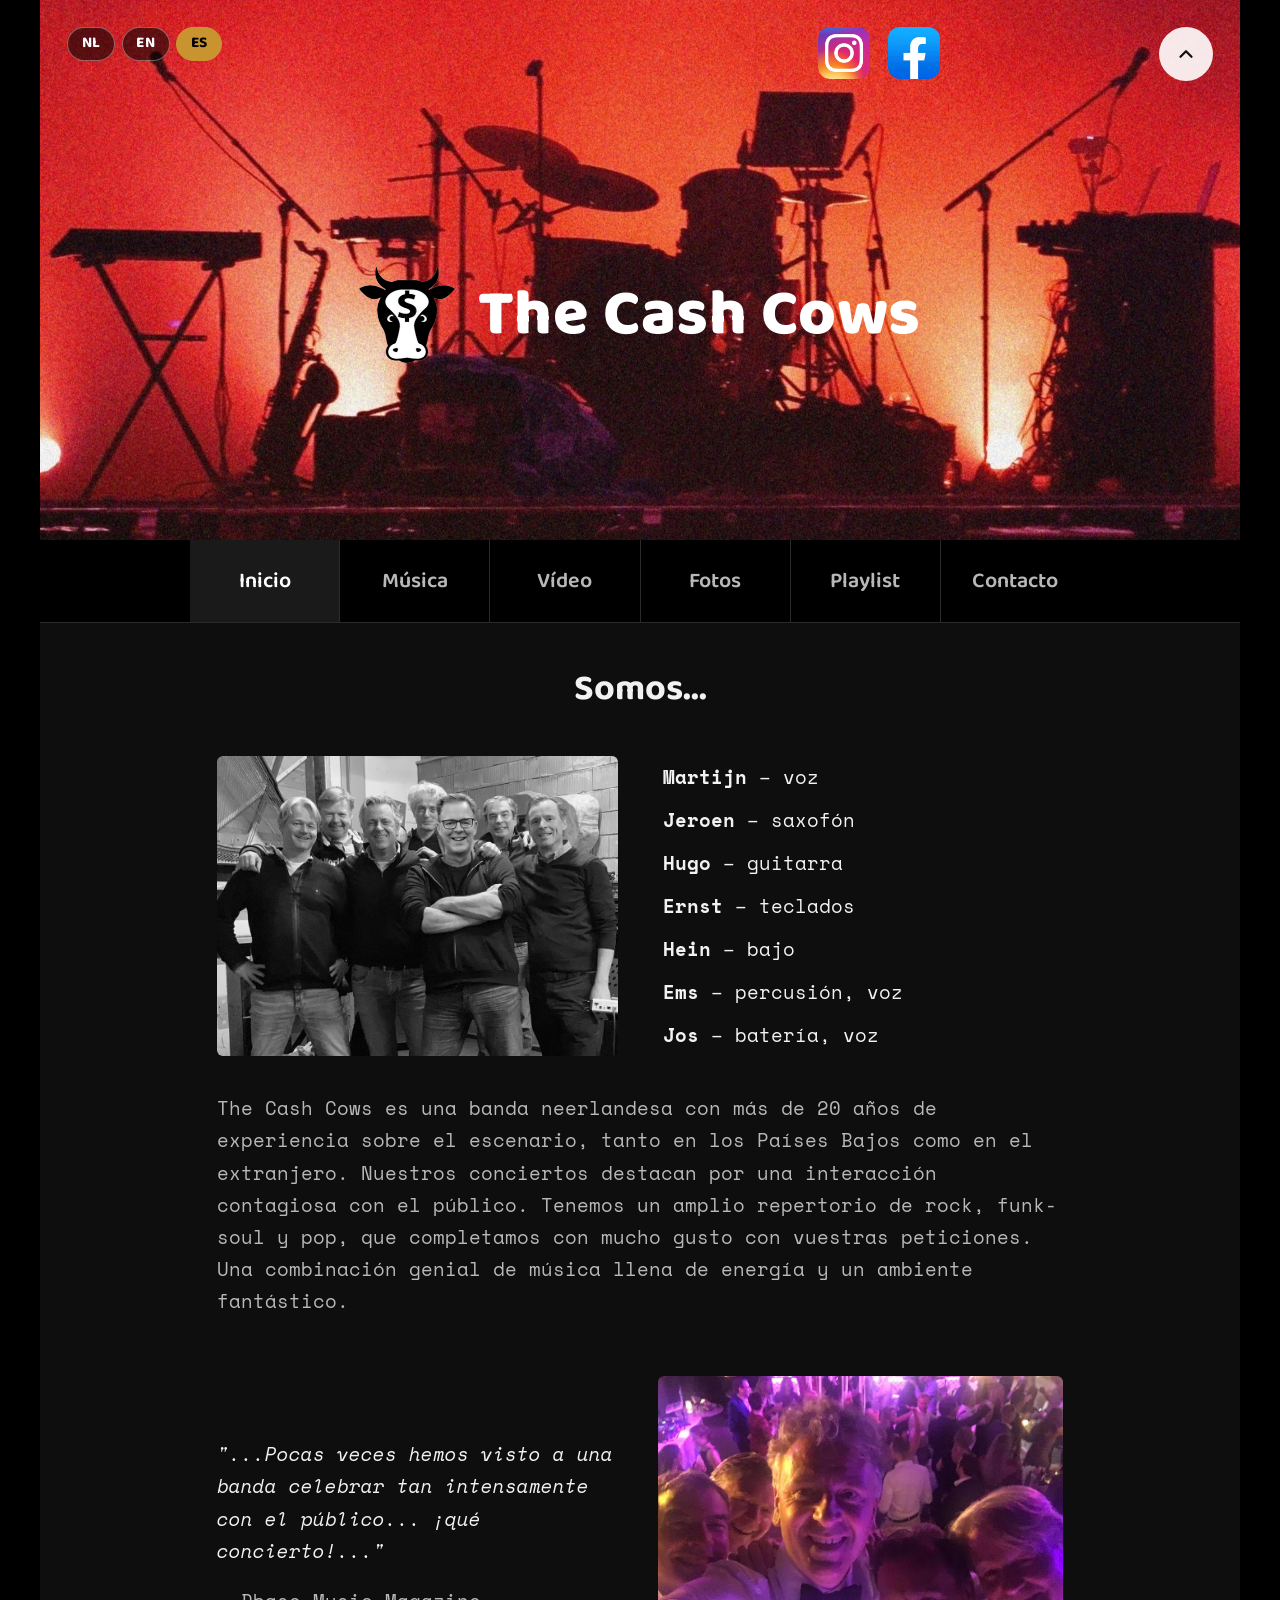
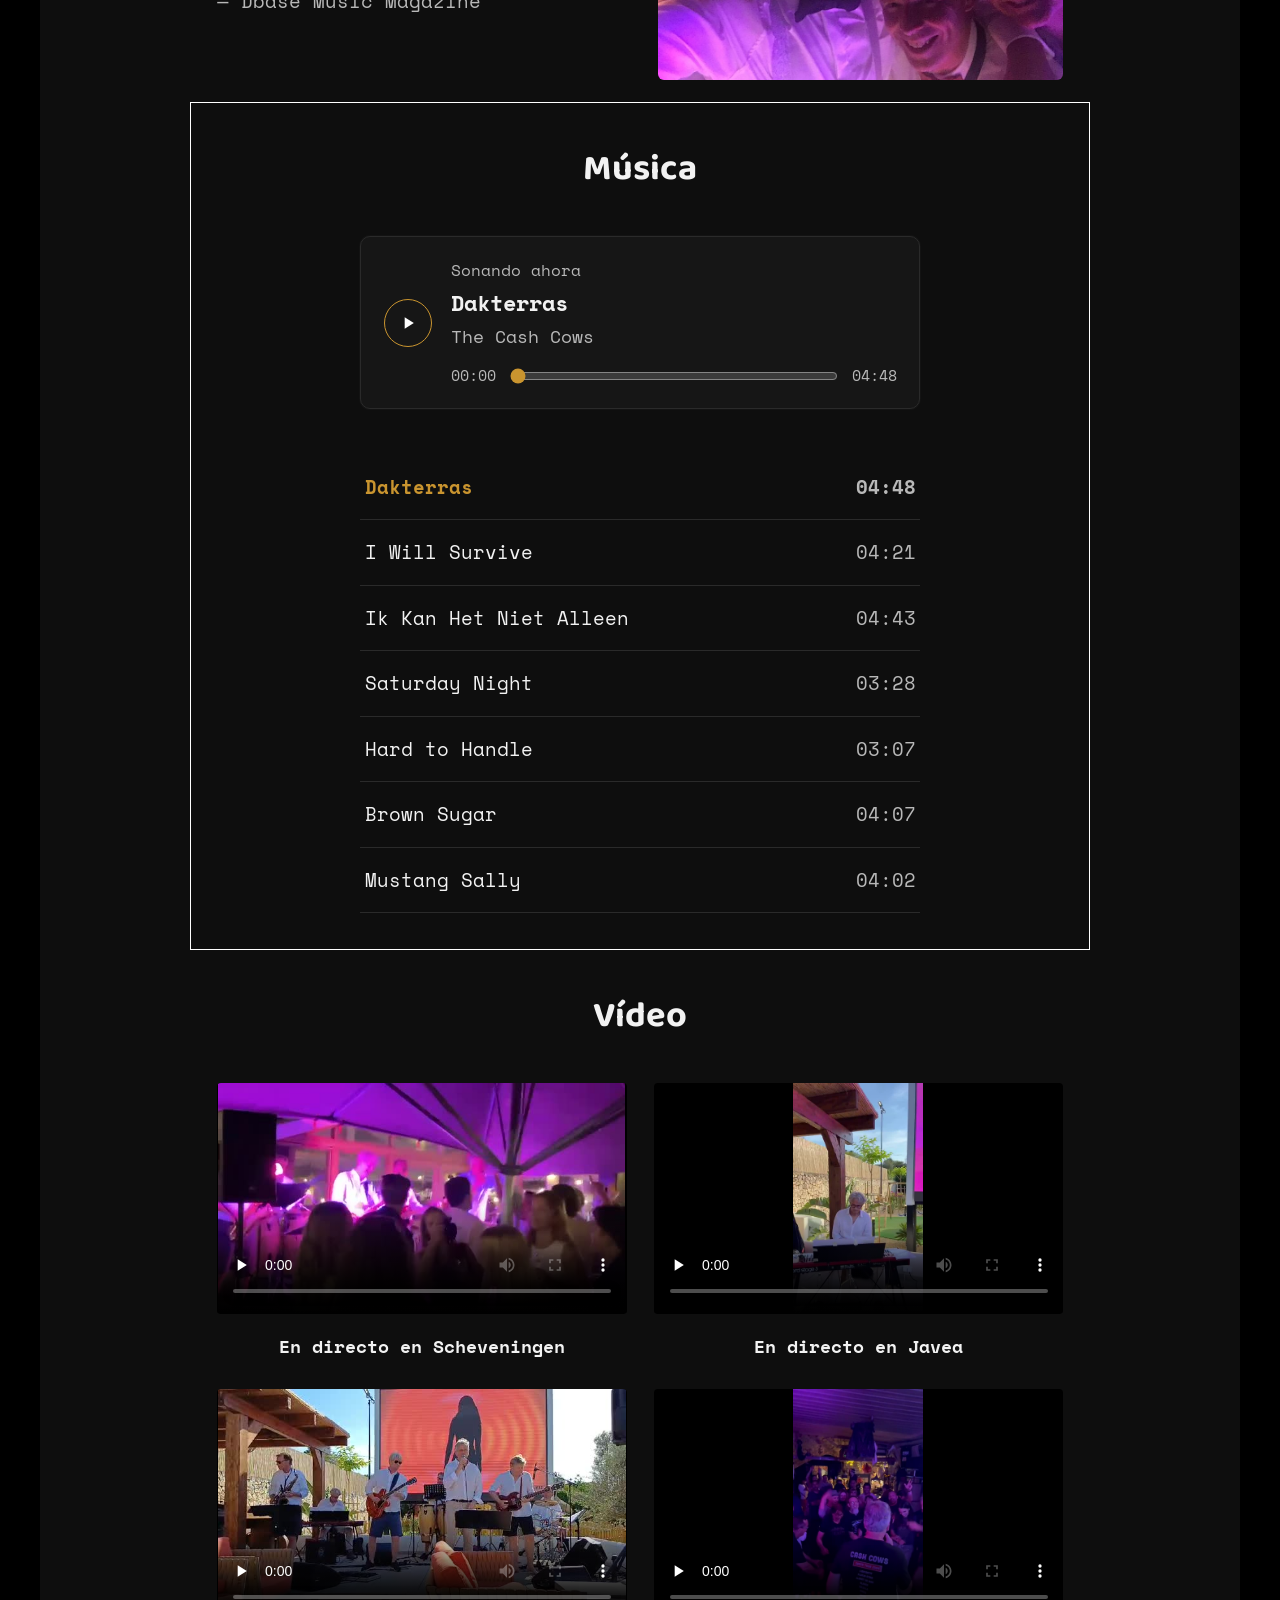
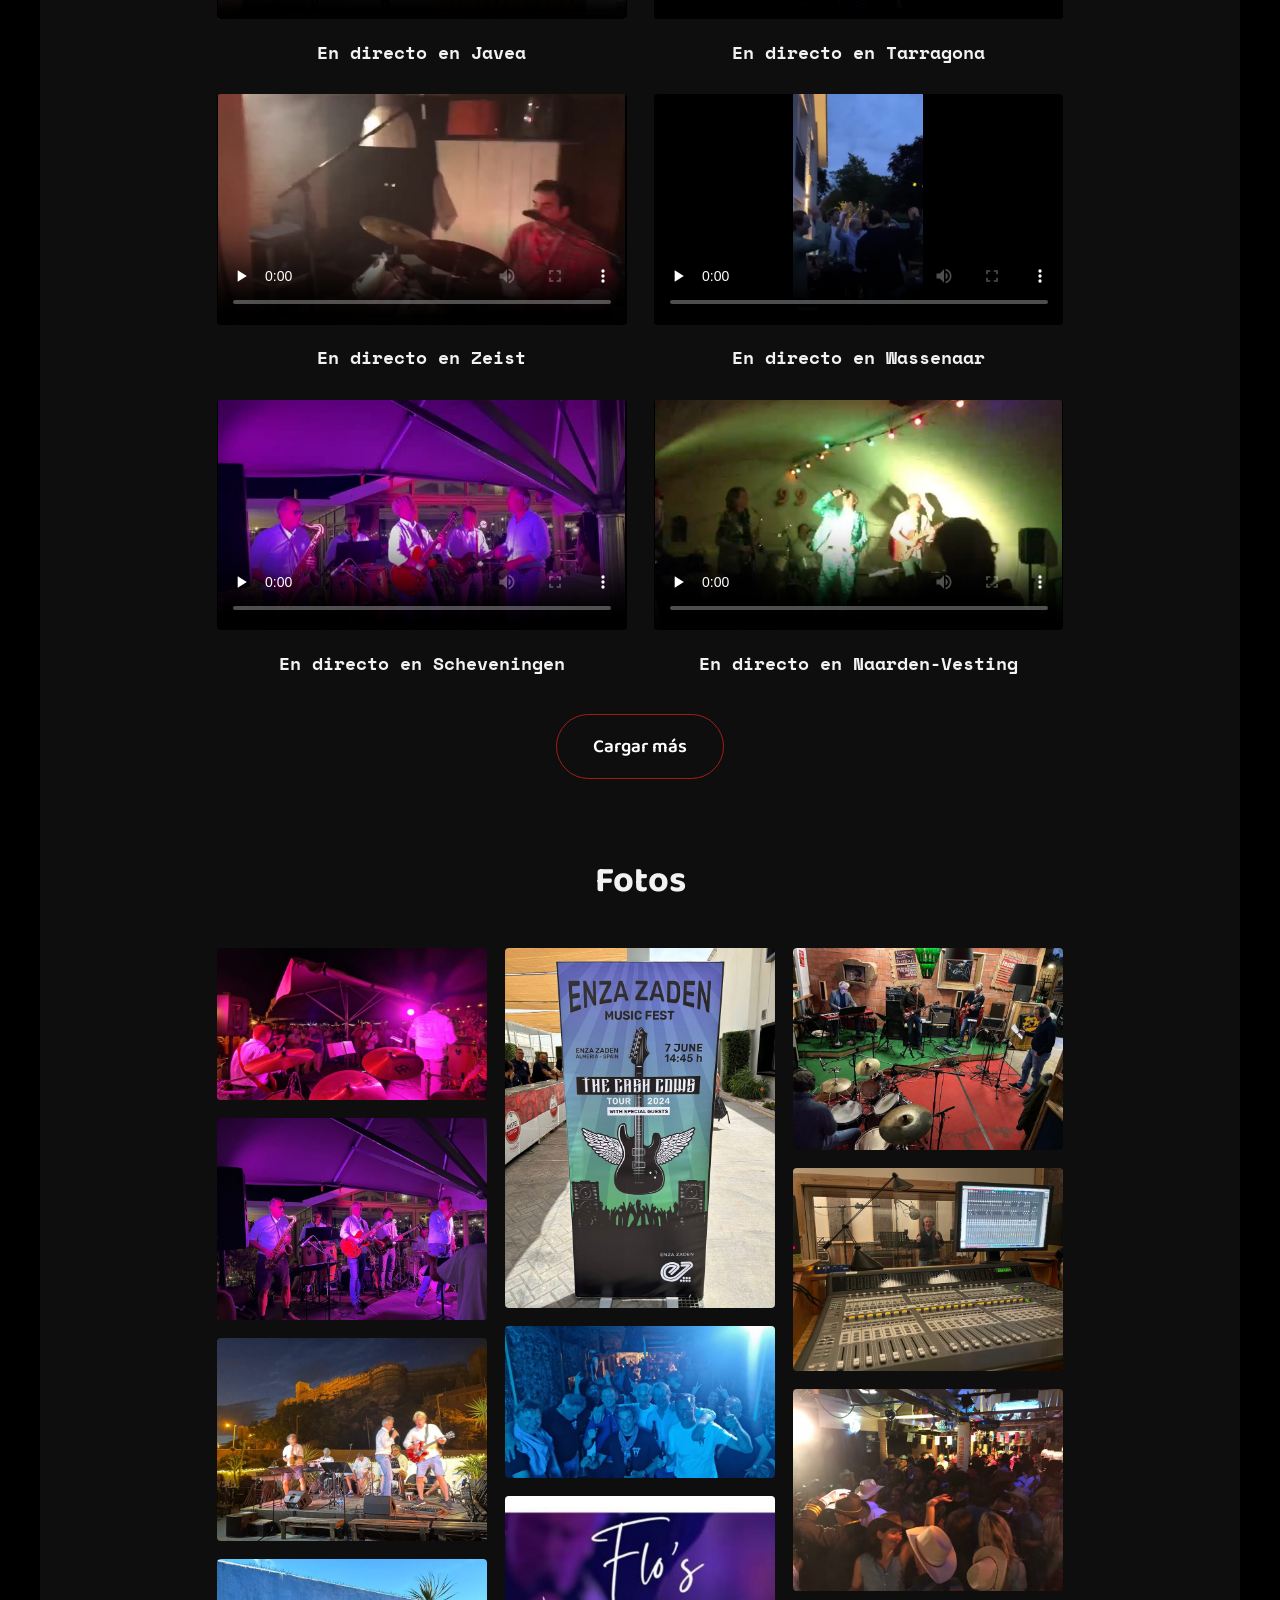
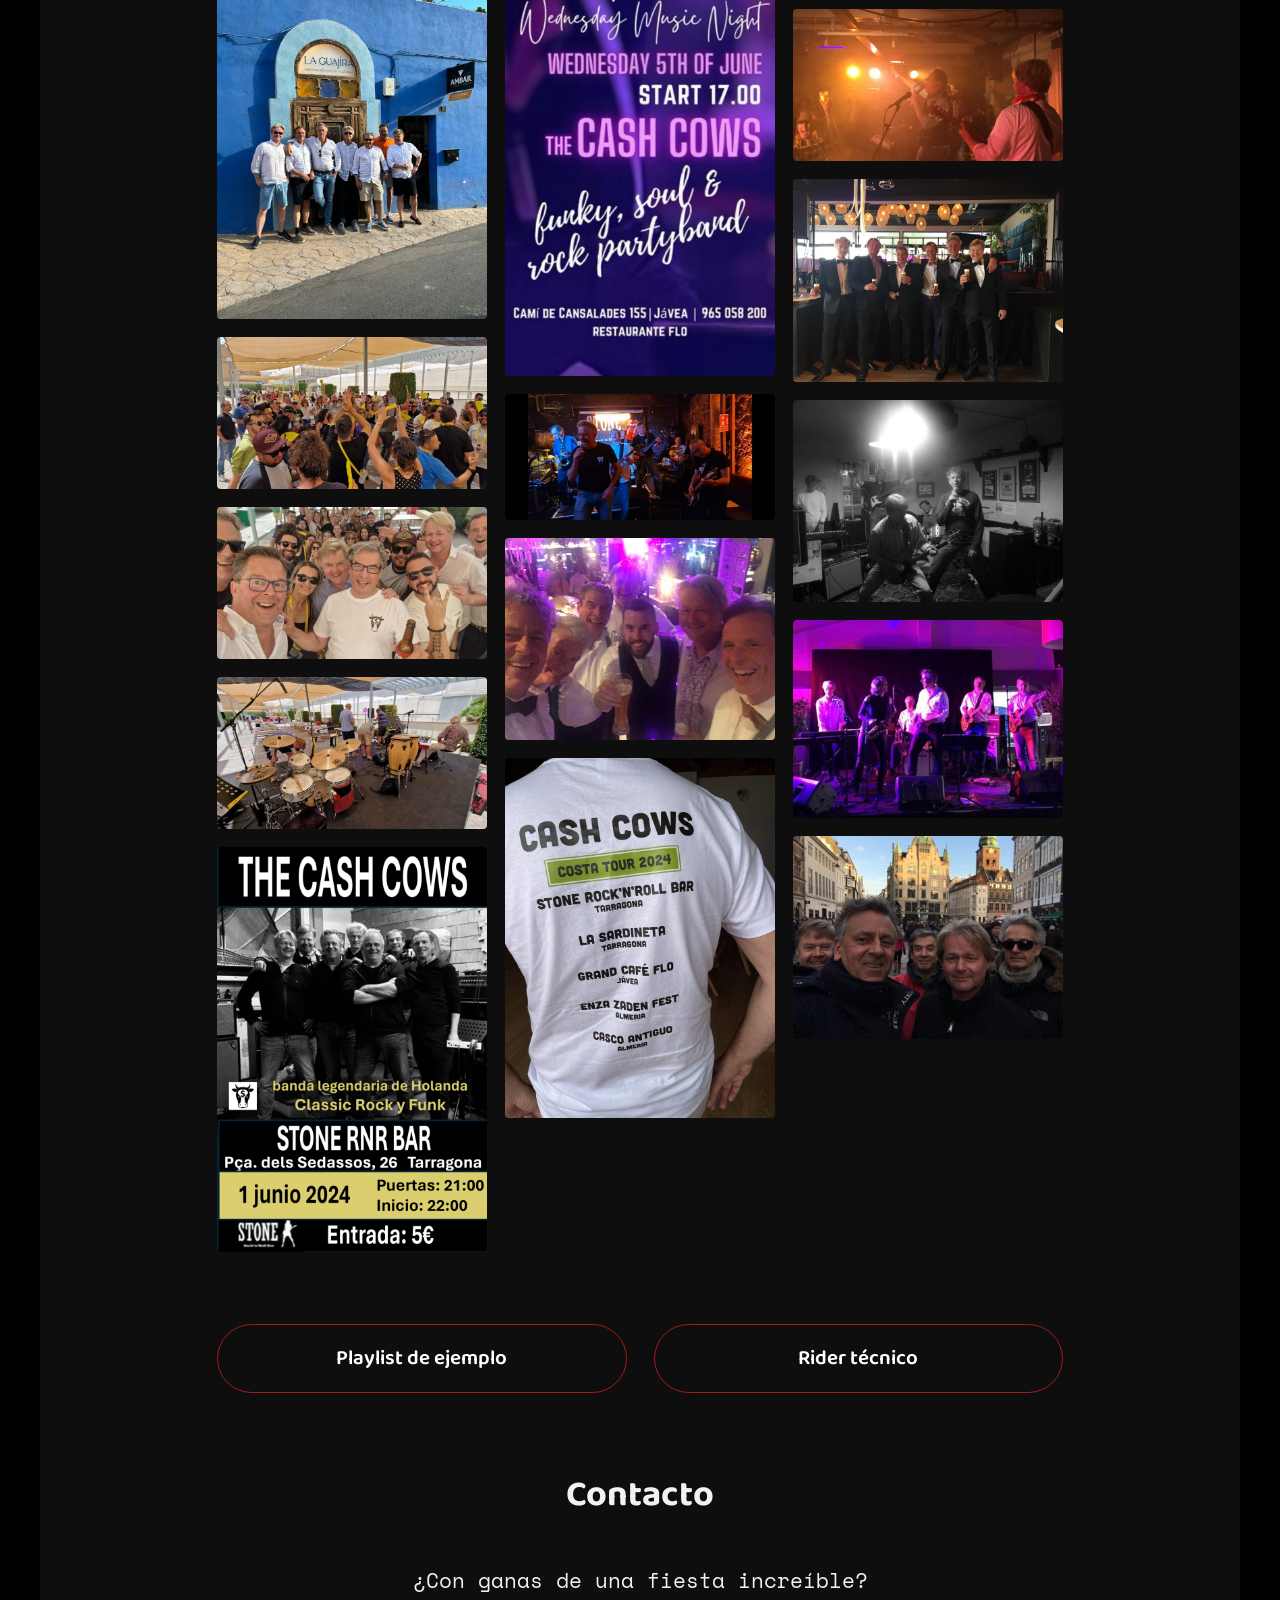
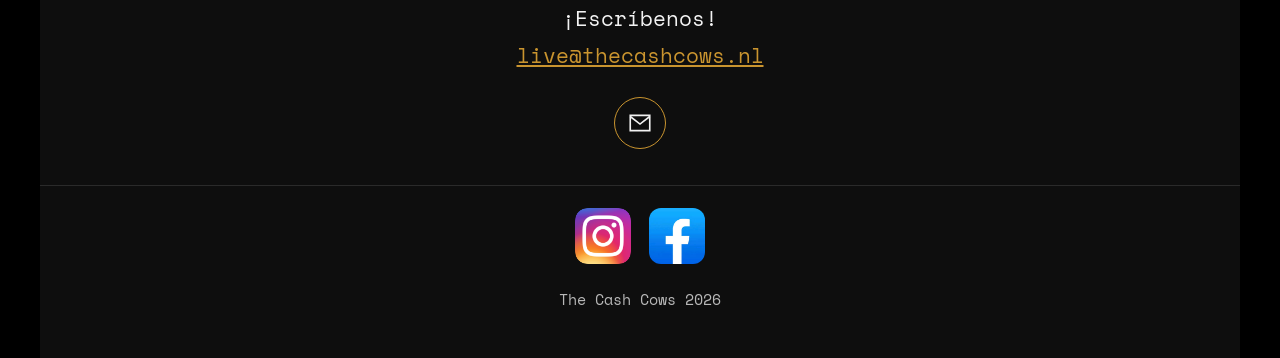
<file: es/index.html>
<!DOCTYPE html>
<html lang="es">
<head>
<meta charset="UTF-8">
<meta name="viewport" content="width=device-width, initial-scale=1.0">
<title>The Cash Cows</title>
<meta name="description" content="The Cash Cows - Banda de versiones neerlandesa con más de 20 años de experiencia en el escenario. Rock, funk-soul y pop.">
<link rel="icon" type="image/x-icon" href="/favicon/favicon.ico">
<link rel="icon" type="image/png" sizes="32x32" href="/favicon/favicon-32x32.png">
<link rel="icon" type="image/png" sizes="16x16" href="/favicon/favicon-16x16.png">
<link rel="apple-touch-icon" sizes="180x180" href="/favicon/apple-touch-icon.png">
<link rel="manifest" href="/site.webmanifest">
<meta name="theme-color" content="#0e0e0e">
<link rel="alternate" hreflang="nl" href="https://thecashcows.nl/">
<link rel="alternate" hreflang="en" href="https://thecashcows.nl/en/">
<link rel="alternate" hreflang="es" href="https://thecashcows.nl/es/">
<link rel="alternate" hreflang="x-default" href="https://thecashcows.nl/">
<link rel="preconnect" href="https://fonts.googleapis.com">
<link rel="preconnect" href="https://fonts.gstatic.com" crossorigin>
<link href="https://fonts.googleapis.com/css2?family=Space+Mono:wght@400;700&family=Baloo+2:wght@600;700;800&display=swap" rel="stylesheet">
<link rel="stylesheet" href="../css/style.css?v=10">
</head>
<body>

<div class="fixed-frame">
  <button id="back-to-top" aria-label="Volver arriba">
    <svg viewBox="0 0 24 24" width="22" height="22" fill="none" stroke="currentColor" stroke-width="2.5" stroke-linecap="round" stroke-linejoin="round"><path d="M6 15l6-6 6 6"/></svg>
  </button>
</div>

<header class="hero" id="home">
  <nav class="lang-switch" aria-label="Idioma">
    <a href="../index.html" hreflang="nl" lang="nl">NL</a>
    <a href="../en/index.html" hreflang="en" lang="en">EN</a>
    <a href="../es/index.html" hreflang="es" lang="es" class="active" aria-current="page">ES</a>
  </nav>

  <div class="hero-socials">
    <a href="https://www.instagram.com/thecashcowsnl?utm_source=ig_web_button_share_sheet&amp;igsh=ZDNlZDc0MzIxNw==" target="_blank" rel="noopener" aria-label="Instagram" class="icon-btn instagram">
      <img src="../images/instagram-icon.png" alt="Instagram">
    </a>
    <a href="https://www.facebook.com/cashcows4ever/" target="_blank" rel="noopener" aria-label="Facebook" class="icon-btn facebook">
      <img src="../images/facebook-icon.jpg" alt="Facebook">
    </a>
  </div>

  <div class="hero-content">
    <img src="../images/logo-cow.png" alt="The Cash Cows logo" class="logo">
    <h1>The Cash Cows</h1>
  </div>
</header>

<nav class="navbar" id="navbar">
  <div class="nav-inner">
    <button class="nav-toggle" id="nav-toggle" aria-label="Abrir menú" aria-expanded="false">
      <span></span><span></span><span></span>
    </button>
    <div class="nav-links" id="nav-links">
      <a href="#home" class="nav-link active">Inicio</a>
      <a href="#muziek" class="nav-link">Música</a>
      <a href="#video" class="nav-link">Vídeo</a>
      <a href="#foto" class="nav-link">Fotos</a>
      <a href="#playlist" class="nav-link">Playlist</a>
      <a href="#contact" class="nav-link">Contacto</a>
    </div>
  </div>
</nav>

<main>

  <section id="wij-zijn" class="section">
    <h2>Somos...</h2>
    <div class="band-row">
      <img class="band-photo" src="../images/band-photo.jpg" alt="Foto de la banda The Cash Cows" width="1200" height="732">
      <ul class="member-list">
        <li><span class="name">Martijn</span> – voz</li>
        <li><span class="name">Jeroen</span> – saxofón</li>
        <li><span class="name">Hugo</span> – guitarra</li>
        <li><span class="name">Ernst</span> – teclados</li>
        <li><span class="name">Hein</span> – bajo</li>
        <li><span class="name">Ems</span> – percusión, voz</li>
        <li><span class="name">Jos</span> – batería, voz</li>
      </ul>
    </div>
    <p class="band-description">
      The Cash Cows es una banda neerlandesa con más de 20 años de experiencia sobre el escenario, tanto
      en los Países Bajos como en el extranjero. Nuestros conciertos destacan por una interacción contagiosa con el público.
      Tenemos un amplio repertorio de rock, funk-soul y pop, que completamos con mucho gusto con vuestras peticiones.
      Una combinación genial de música llena de energía y un ambiente fantástico.
    </p>
  </section>

  <section id="testimonial" class="section testimonial">
    <blockquote>
      "...Pocas veces hemos visto a una banda celebrar tan intensamente con el público... ¡qué concierto!..."
      <cite>— Dbase Music Magazine</cite>
    </blockquote>
    <img class="testimonial-photo" src="../images/testimonial-photo.jpg" alt="The Cash Cows entre el público" width="900" height="675">
  </section>

  <section id="muziek" class="section">
    <h2>Música</h2>
    <div class="player-card">
      <button id="play-toggle" class="play-btn" aria-label="Reproducir">
        <svg class="icon-play" viewBox="0 0 24 24" width="20" height="20"><path fill="currentColor" d="M8 5v14l11-7z"/></svg>
        <svg class="icon-pause" viewBox="0 0 24 24" width="20" height="20"><path fill="currentColor" d="M6 5h4v14H6zM14 5h4v14h-4z"/></svg>
      </button>
      <div class="player-info">
        <span class="player-label">Sonando ahora</span>
        <span class="player-title">Dakterras</span>
        <span class="player-artist">The Cash Cows</span>
      </div>
      <audio id="audio-player" preload="none">
        <source id="audio-source" src="../muziek/dakterras.mp3" type="audio/mpeg">
      </audio>
      <div class="player-controls">
        <span id="time-current">00:00</span>
        <input type="range" id="progress" value="0" min="0" max="100">
        <span id="time-total">04:48</span>
      </div>
    </div>

    <ol class="track-list">
      <li class="active" data-src="../muziek/dakterras.mp3" data-title="Dakterras"><span class="track-name">Dakterras</span><span class="track-time">04:48</span></li>
      <li data-src="../muziek/i-will-survive.mp3" data-title="I Will Survive"><span class="track-name">I Will Survive</span><span class="track-time">04:21</span></li>
      <li data-src="../muziek/ik-kan-het-niet-alleen.mp3" data-title="Ik Kan Het Niet Alleen"><span class="track-name">Ik Kan Het Niet Alleen</span><span class="track-time">04:43</span></li>
      <li data-src="../muziek/saturday-night.mp3" data-title="Saturday Night"><span class="track-name">Saturday Night</span><span class="track-time">03:28</span></li>
      <li data-src="../muziek/hard-to-handle.mp3" data-title="Hard to Handle"><span class="track-name">Hard to Handle</span><span class="track-time">03:07</span></li>
      <li data-src="../muziek/brown-sugar.mp3" data-title="Brown Sugar"><span class="track-name">Brown Sugar</span><span class="track-time">04:07</span></li>
      <li data-src="../muziek/mustang-sally.mp3" data-title="Mustang Sally"><span class="track-name">Mustang Sally</span><span class="track-time">04:02</span></li>
    </ol>
  </section>

  <section id="video" class="section">
    <h2>Vídeo</h2>
    <div class="video-grid" id="video-grid">
      <div class="video-item">
        <video controls preload="none" poster="../images/video-thumbs/live-in-scheveningen-1.jpg"><source src="../video/live-in-scheveningen-1.mp4" type="video/mp4"></video>
        <p>En directo en Scheveningen</p>
      </div>
      <div class="video-item">
        <video controls preload="none" poster="../images/video-thumbs/live-in-javea-2.jpg"><source src="../video/live-in-javea-2.mp4" type="video/mp4"></video>
        <p>En directo en Javea</p>
      </div>
      <div class="video-item">
        <video controls preload="none" poster="../images/video-thumbs/live-in-javea-1.jpg"><source src="../video/live-in-javea-1.mp4" type="video/mp4"></video>
        <p>En directo en Javea</p>
      </div>
      <div class="video-item">
        <video controls preload="none" poster="../images/video-thumbs/live-in-tarragona.jpg"><source src="../video/live-in-tarragona.mp4" type="video/mp4"></video>
        <p>En directo en Tarragona</p>
      </div>
      <div class="video-item">
        <video controls preload="none" poster="../images/video-thumbs/live-in-zeist.jpg"><source src="../video/live-in-zeist.mp4" type="video/mp4"></video>
        <p>En directo en Zeist</p>
      </div>
      <div class="video-item">
        <video controls preload="none" poster="../images/video-thumbs/live-in-wassenaar.jpg"><source src="../video/live-in-wassenaar.mp4" type="video/mp4"></video>
        <p>En directo en Wassenaar</p>
      </div>
      <div class="video-item">
        <video controls preload="none" poster="../images/video-thumbs/live-in-scheveningen-2.jpg"><source src="../video/live-in-scheveningen-2.mp4" type="video/mp4"></video>
        <p>En directo en Scheveningen</p>
      </div>
      <div class="video-item">
        <video controls preload="none" poster="../images/video-thumbs/live-in-naarden-vesting.jpg"><source src="../video/live-in-naarden-vesting.mp4" type="video/mp4"></video>
        <p>En directo en Naarden-Vesting</p>
      </div>
      <div class="video-item">
        <video controls preload="none" poster="../images/video-thumbs/live-in-hapert.jpg"><source src="../video/live-in-hapert.mp4" type="video/mp4"></video>
        <p>En directo en Hapert</p>
      </div>
      <div class="video-item">
        <video controls preload="none" poster="../images/video-thumbs/sax-solo.jpg"><source src="../video/sax-solo.mp4" type="video/mp4"></video>
        <p>Solo de saxo</p>
      </div>
    </div>
    <button class="load-more-btn" data-target="video-grid" data-batch="8" hidden>Cargar más</button>
  </section>

  <section id="foto" class="section">
    <h2>Fotos</h2>
    <div class="photo-grid" id="photo-grid">
      <img class="photo-item" src="../images/gallery/photo-020.jpg" alt="The Cash Cows" width="800" height="450" loading="lazy">
      <img class="photo-item" src="../images/gallery/photo-019.jpg" alt="The Cash Cows" width="800" height="600" loading="lazy">
      <img class="photo-item" src="../images/gallery/photo-018.jpg" alt="The Cash Cows" width="800" height="600" loading="lazy">
      <img class="photo-item" src="../images/gallery/photo-017.jpg" alt="The Cash Cows" width="800" height="1067" loading="lazy">
      <img class="photo-item" src="../images/gallery/photo-016.jpg" alt="The Cash Cows" width="800" height="450" loading="lazy">
      <img class="photo-item" src="../images/gallery/photo-015.jpg" alt="The Cash Cows" width="800" height="450" loading="lazy">
      <img class="photo-item" src="../images/gallery/photo-015a.jpg" alt="The Cash Cows" width="800" height="450" loading="lazy">
      <img class="photo-item" src="../images/gallery/photo-014.jpg" alt="The Cash Cows" width="800" height="1200" loading="lazy">
      <img class="photo-item" src="../images/gallery/photo-013.jpg" alt="The Cash Cows" width="800" height="1067" loading="lazy">
      <img class="photo-item" src="../images/gallery/photo-012.jpg" alt="The Cash Cows" width="800" height="450" loading="lazy">
      <img class="photo-item" src="../images/gallery/photo-011.jpg" alt="The Cash Cows" width="800" height="1422" loading="lazy">
      <img class="photo-item" src="../images/gallery/photo-011a.jpg" alt="The Cash Cows" width="800" height="373" loading="lazy">
      <img class="photo-item" src="../images/gallery/photo-010.jpg" alt="The Cash Cows" width="800" height="600" loading="lazy">
      <img class="photo-item" src="../images/gallery/photo-009.jpg" alt="The Cash Cows" width="800" height="1067" loading="lazy">
      <img class="photo-item" src="../images/gallery/photo-008.jpg" alt="The Cash Cows" width="800" height="600" loading="lazy">
      <img class="photo-item" src="../images/gallery/photo-007.jpg" alt="The Cash Cows" width="800" height="600" loading="lazy">
      <img class="photo-item" src="../images/gallery/photo-006.jpg" alt="The Cash Cows" width="800" height="600" loading="lazy">
      <img class="photo-item" src="../images/gallery/photo-005.jpg" alt="The Cash Cows" width="800" height="450" loading="lazy">
      <img class="photo-item" src="../images/gallery/photo-004.jpg" alt="The Cash Cows" width="800" height="600" loading="lazy">
      <img class="photo-item" src="../images/gallery/photo-003.jpg" alt="The Cash Cows" width="800" height="600" loading="lazy">
      <img class="photo-item" src="../images/gallery/photo-002.jpg" alt="The Cash Cows" width="800" height="586" loading="lazy">
      <img class="photo-item" src="../images/gallery/photo-001.jpg" alt="The Cash Cows" width="800" height="600" loading="lazy">
    </div>
    <button class="load-more-btn photo-load-more" data-batch="8" hidden>Cargar más</button>
  </section>

  <section id="playlist" class="section playlist-links">
    <a href="playlist.html" class="ghost-btn">Playlist de ejemplo</a>
    <a href="rider.html" class="ghost-btn">Rider técnico</a>
  </section>

  <section id="contact" class="section contact">
    <h2>Contacto</h2>
    <div class="contact-row">
      <p>¿Con ganas de una fiesta increíble?<br>¡Escríbenos!<br><a href="mailto:live@thecashcows.nl?subject=Let's%20put%20the%20band%20together!">live@thecashcows.nl</a></p>
      <a href="mailto:live@thecashcows.nl?subject=Let's%20put%20the%20band%20together!" class="mail-icon" aria-label="Escríbenos">
        <svg viewBox="0 0 24 24" width="26" height="26"><path fill="none" stroke="currentColor" stroke-width="1.5" d="M3 5h18v14H3z"/><path fill="none" stroke="currentColor" stroke-width="1.5" d="m3 6 9 7 9-7"/></svg>
      </a>
    </div>
  </section>

</main>

<footer>
  <div class="socials">
    <a href="https://www.instagram.com/thecashcowsnl?utm_source=ig_web_button_share_sheet&amp;igsh=ZDNlZDc0MzIxNw==" target="_blank" rel="noopener" aria-label="Instagram" class="icon-btn instagram">
      <img src="../images/instagram-icon.png" alt="Instagram">
    </a>
    <a href="https://www.facebook.com/cashcows4ever/" target="_blank" rel="noopener" aria-label="Facebook" class="icon-btn facebook">
      <img src="../images/facebook-icon.jpg" alt="Facebook">
    </a>
  </div>
  <p><span id="year"></span> The Cash Cows 2026</p>
</footer>

<script src="../js/main.js?v=4"></script>
</body>
</html>
</file>
<file: css/style.css>
/* ---- Reset ---- */
* { margin: 0; padding: 0; box-sizing: border-box; }

:root {
  --bg: #0e0e0e;
  --bg-alt: #161616;
  --text: #f2f2f2;
  --text-dim: #b8b8b8;
  --red: #a11d1d;
  --gold: #c9942f;
  --border: #2a2a2a;
  --max-width: 900px;
  --font-body: 'Space Mono', 'Courier New', monospace;
  --font-display: 'Baloo 2', 'Arial', sans-serif;
  --site-width: 1200px;
}

html {
  scroll-behavior: smooth;
  background: #000;
  font-size: 18px;
}

body {
  max-width: var(--site-width);
  margin: 0 auto;
  background: var(--bg);
  color: var(--text);
  font-family: var(--font-body);
  line-height: 1.7;
}

img { max-width: 100%; display: block; }

a { color: inherit; }

h2 {
  font-family: var(--font-display);
  font-weight: 700;
  letter-spacing: normal;
  text-align: center;
  text-transform: none;
  font-size: 2rem;
  margin-bottom: 2rem;
}

.section {
  max-width: var(--max-width);
  margin: 0 auto;
  padding: 4rem 1.5rem;
}

/* ---- Back to top ---- */
.fixed-frame {
  position: fixed;
  top: 0; left: 50%;
  width: 100%;
  max-width: var(--site-width);
  transform: translateX(-50%);
  pointer-events: none;
  z-index: 100;
}
#back-to-top {
  position: absolute;
  top: 1.5rem; right: 1.5rem;
  width: 54px; height: 54px;
  border-radius: 50%;
  background: rgba(255,255,255,0.9);
  color: #111;
  border: none;
  display: flex;
  align-items: center;
  justify-content: center;
  cursor: pointer;
  pointer-events: auto;
}

/* ---- Hero ---- */
.hero {
  position: relative;
  background: url('../images/hero-bg.jpg') center/cover no-repeat;
  background-color: #2a0808;
  min-height: 480px;
  display: flex;
}

.hero-socials {
  position: absolute;
  top: 1.5rem; right: 25%;
  display: flex;
  gap: 1rem;
  z-index: 5;
}
.icon-btn {
  width: 52px; height: 52px;
  display: flex; align-items: center; justify-content: center;
  border-radius: 12px;
  overflow: hidden;
  color: #fff;
}
.icon-btn img {
  width: 100%;
  height: 100%;
  object-fit: cover;
}

.hero-content {
  flex: 1;
  display: flex;
  align-items: center;
  justify-content: center;
  gap: 1.25rem;
  text-align: center;
  flex-wrap: wrap;
  padding: 2rem;
}
.hero-content .logo { width: 64px; height: 64px; }
.hero-content h1 {
  font-family: var(--font-display);
  font-weight: 800;
  font-size: clamp(2rem, 6vw, 3.6rem);
  color: #fff;
  letter-spacing: 0.01em;
}

/* ---- Nav ---- */
.navbar {
  background: #000;
  border-bottom: 1px solid var(--border);
}
.nav-inner {
  max-width: var(--max-width);
  margin: 0 auto;
  display: flex;
  align-items: center;
}
.nav-toggle {
  display: none;
  flex-direction: column;
  gap: 5px;
  background: none;
  border: none;
  padding: 1rem 1.25rem;
  cursor: pointer;
}
.nav-toggle span {
  width: 24px; height: 2px;
  background: #fff;
  display: block;
}
.nav-links {
  display: flex;
  flex: 1;
  flex-wrap: wrap;
}
.nav-link {
  flex: 1;
  text-align: center;
  padding: 1.15rem 0.5rem;
  text-decoration: none;
  color: var(--text-dim);
  font-family: var(--font-display);
  font-weight: 600;
  font-size: 1rem;
  border-right: 1px solid var(--border);
  transition: background 0.2s, color 0.2s;
  white-space: nowrap;
}
.nav-link:last-child { border-right: none; }
.nav-link:hover, .nav-link.active { color: #fff; background: #1a1a1a; }

/* ---- Wij zijn... ---- */
.band-row {
  display: grid;
  grid-template-columns: 1fr 1fr;
  gap: 2.5rem;
  align-items: center;
  margin-bottom: 2rem;
}
.band-photo { width: 100%; height: 100%; min-height: 240px; object-fit: cover; border-radius: 6px; }
.member-list { list-style: none; }
.member-list li { padding: 0.3rem 0; font-size: 1.05rem; }
.member-list .name { font-weight: 700; }
.band-description { color: var(--text-dim); font-size: 1.05rem; }

/* ---- Testimonial ---- */
.testimonial {
  display: grid;
  grid-template-columns: 1fr 1fr;
  gap: 2rem;
  align-items: center;
  padding-top: 2.5rem;
  padding-bottom: 1.25rem;
}
.testimonial blockquote {
  font-style: italic;
  font-size: 1.05rem;
}
.testimonial cite {
  display: block;
  margin-top: 1rem;
  font-style: normal;
  color: var(--text-dim);
}
.testimonial-photo { width: 100%; min-height: 200px; object-fit: cover; border-radius: 6px; }

/* ---- Muziek ---- */
.player-card {
  background: var(--bg-alt);
  border: 1px solid var(--border);
  border-radius: 10px;
  box-shadow: 0 0 0 1px rgba(255,255,255,0.02);
  padding: 1.1rem 1.25rem;
  display: grid;
  grid-template-columns: auto 1fr;
  gap: 0.6rem 1.1rem;
  align-items: center;
  max-width: 560px;
  margin: 0 auto 2.5rem;
}
.play-btn {
  width: 48px; height: 48px;
  border-radius: 50%;
  border: 1px solid var(--gold);
  background: transparent;
  color: #fff;
  cursor: pointer;
  display: flex; align-items: center; justify-content: center;
  grid-row: span 2;
}
.play-btn .icon-pause { display: none; }
.play-btn.is-playing .icon-play { display: none; }
.play-btn.is-playing .icon-pause { display: block; }
.player-info { display: flex; flex-direction: column; }
.player-label { color: var(--text-dim); font-size: 0.9rem; }
.player-title { font-weight: 700; font-size: 1.2rem; }
.player-artist { color: var(--text-dim); font-size: 1rem; }
.player-controls {
  grid-column: 2;
  display: flex;
  align-items: center;
  gap: 0.75rem;
  font-size: 0.85rem;
  color: var(--text-dim);
}
.player-controls input[type="range"] { flex: 1; accent-color: var(--gold); }

.track-list { list-style: none; max-width: 560px; margin: 0 auto; font-size: 1.05rem; }
.track-list li {
  display: flex;
  justify-content: space-between;
  padding: 0.9rem 0.25rem;
  border-bottom: 1px solid var(--border);
  cursor: pointer;
  transition: color 0.2s;
}
.track-list li:hover { color: var(--gold); }
.track-list li.active { color: var(--gold); font-weight: 700; }
.track-time { color: var(--text-dim); }

/* ---- Video grid ---- */
.video-grid {
  display: grid;
  grid-template-columns: repeat(2, 1fr);
  gap: 1.5rem;
  margin-bottom: 2rem;
}
.video-item video {
  width: 100%;
  aspect-ratio: 16/9;
  background: #000;
  border-radius: 4px;
}

/* ---- Foto grid: masonry met wisselende hoogtes ---- */
.photo-grid {
  column-count: 3;
  column-gap: 1rem;
}
.photo-item {
  width: 100%;
  height: auto;
  display: block;
  margin-bottom: 1rem;
  border-radius: 4px;
  break-inside: avoid;
}
.video-item p { text-align: center; margin-top: 0.5rem; font-weight: 700; }
.video-item[hidden], .photo-item[hidden] { display: none; }
.load-more-btn[hidden] { display: none; }

.load-more-btn, .ghost-btn {
  display: block;
  margin: 0 auto;
  background: transparent;
  border: 1px solid var(--red);
  color: #fff;
  padding: 0.9rem 2rem;
  font-family: var(--font-display);
  font-weight: 600;
  font-size: 1.05rem;
  text-decoration: none;
  text-align: center;
  cursor: pointer;
  border-radius: 999px;
  transition: background 0.2s;
}
.load-more-btn:hover, .ghost-btn:hover { background: rgba(161,29,29,0.15); }

.playlist-links {
  display: flex;
  gap: 1.5rem;
  flex-wrap: wrap;
  justify-content: center;
}
.playlist-links .ghost-btn { flex: 1; min-width: 220px; margin: 0; font-size: 1.15rem; }

/* ---- Contact ---- */
.contact-row {
  display: flex;
  flex-direction: column;
  align-items: center;
  text-align: center;
  gap: 1.25rem;
}
.contact-row p { font-size: 1.15rem; line-height: 1.8; }
.contact-row a[href^="mailto"]:not(.mail-icon) { color: var(--gold); }
.mail-icon {
  display: inline-flex;
  width: 52px; height: 52px;
  border: 1px solid var(--gold);
  border-radius: 50%;
  align-items: center; justify-content: center;
}

/* ---- Footer ---- */
footer {
  text-align: center;
  padding: 1.25rem 1.5rem 2.5rem;
  border-top: 1px solid var(--border);
  color: var(--text-dim);
  font-size: 0.85rem;
}
footer .socials { display: flex; justify-content: center; gap: 1rem; margin-bottom: 1.25rem; }
footer .icon-btn { width: 56px; height: 56px; }

/* ---- Document viewer pages (playlist.html / rider.html) ---- */
.doc-bar {
  display: flex;
  align-items: center;
  gap: 1rem;
  padding: 1rem 1.5rem;
  background: #000;
  border-bottom: 1px solid var(--border);
}
.doc-bar a {
  text-decoration: none;
  color: #fff;
  font-family: var(--font-display);
  font-weight: 600;
  border: 1px solid var(--gold);
  padding: 0.6rem 1.25rem;
  border-radius: 999px;
}
.doc-bar a:hover { background: rgba(201,148,47,0.15); }
.doc-bar span { font-family: var(--font-display); font-weight: 600; }
.doc-frame {
  width: 100%;
  height: calc(100vh - 68px);
  border: none;
}

/* ---- Sectiemarges verkleind (desktop + mobiel) ---- */
#wij-zijn { padding-top: 2rem; }
#muziek { padding-top: 2rem; padding-bottom: 2rem; }
#video { padding-top: 2rem; padding-bottom: 2rem; }
#foto { padding-top: 2rem; padding-bottom: 2rem; }
#playlist { padding-top: 2rem; padding-bottom: 2rem; }
#contact { padding-top: 2rem; padding-bottom: 2rem; }

/* ---- Desktop: groter logo en menu ---- */
@media (min-width: 701px) {
  .hero { aspect-ratio: 20 / 9; min-height: 0; background-position: center bottom; }
  .hero-content {
    position: absolute;
    left: 0; right: 0;
    top: 58.3%;
    transform: translateY(-50%);
    flex: none;
  }
  .hero-content .logo { width: 96px; height: 96px; }
  .nav-link { font-size: 1.2rem; padding: 1.25rem 0.5rem; }

  /* extra ruimte halveren, alleen desktop */
  #wij-zijn { padding-bottom: 2rem; }
  .testimonial { padding-top: 1.25rem; }

  /* kader om de muziekspeler */
  #muziek { border: 1px solid #fff; }
}

/* ---- Responsive ---- */
@media (max-width: 900px) {
  .photo-grid { column-count: 2; }
}
@media (max-width: 700px) {
  .band-row, .testimonial { grid-template-columns: 1fr; }
  .video-grid { grid-template-columns: 1fr; }
  .photo-grid { column-count: 1; }

  .navbar { border-bottom: none; }

  #back-to-top { display: none; }

  .nav-toggle {
    display: flex;
    position: fixed;
    top: 1.25rem; right: 1.25rem;
    width: 60px; height: 60px;
    background: #fff;
    border-radius: 12px;
    justify-content: center;
    align-items: center;
    gap: 6px;
    z-index: 60;
    padding: 0;
    box-shadow: 0 2px 10px rgba(0,0,0,0.4);
  }
  .nav-toggle span { background: #000; width: 28px; height: 3px; }

  .nav-links {
    display: none;
    flex-direction: column;
    justify-content: center;
    align-items: center;
    gap: 1.5rem;
    width: 100%;
    height: 100%;
    position: fixed;
    top: 0; left: 0;
    background: rgba(0,0,0,0.97);
    z-index: 55;
  }
  .nav-links.open { display: flex; }
  .nav-link { border: none; font-size: 1.5rem; padding: 0.5rem 1rem; flex: none; }
  .nav-inner { position: relative; }

  .hero-content { flex-direction: column; gap: 0.75rem; }
  .hero-content .logo { width: 90px; height: 90px; }
  .hero-content h1 { font-size: 2.4rem; }

  h2 { font-size: 1.5rem; }
}

/* ---- Taalkeuze (NL / EN / ES) ---- */
.lang-switch {
  position: absolute;
  top: 1.5rem; left: 1.5rem;
  display: flex;
  gap: 0.35rem;
  z-index: 5;
}
.lang-switch a {
  font-family: var(--font-display);
  font-weight: 700;
  font-size: 0.85rem;
  letter-spacing: 0.04em;
  text-decoration: none;
  color: #fff;
  background: rgba(0,0,0,0.55);
  border: 1px solid rgba(255,255,255,0.35);
  border-radius: 999px;
  padding: 0.3rem 0.75rem;
  line-height: 1.4;
  transition: background 0.2s, border-color 0.2s;
}
.lang-switch a:hover { border-color: var(--gold); }
.lang-switch a.active { background: var(--gold); border-color: var(--gold); color: #000; }
.doc-bar .lang-switch { position: static; margin-left: auto; }
.doc-bar .lang-switch a { border: 1px solid rgba(255,255,255,0.35); padding: 0.3rem 0.75rem; }
.doc-bar .lang-switch a.active { border-color: var(--gold); color: #000; }
@media (max-width: 700px) {
  .hero .lang-switch { top: auto; bottom: 1.25rem; left: 50%; transform: translateX(-50%); }
  .lang-switch a { font-size: 0.95rem; padding: 0.45rem 0.85rem; }
  .doc-bar { flex-wrap: wrap; }
}

/* ---- Documentpagina's (playlist / rider): alle PDF-pagina's onder elkaar ---- */
.doc-page-body { background: #1c1c1c; }
.doc-bar {
  position: sticky; top: 0; z-index: 10;
  flex-wrap: wrap;
  row-gap: 0.75rem;
}
.doc-bar .doc-title { flex: 1; min-width: 8rem; }
.doc-bar a.doc-download { border-color: rgba(255,255,255,0.35); }
.doc-bar .lang-switch { margin-left: 0; }
.doc-pages {
  max-width: 900px;
  margin: 0 auto;
  padding: 1.5rem 1rem 3rem;
  display: flex;
  flex-direction: column;
  gap: 1.25rem;
}
.doc-page {
  display: block;
  width: 100%;
  height: auto;
  background: #fff;
  border-radius: 4px;
  box-shadow: 0 4px 20px rgba(0,0,0,0.5);
}
.doc-loading { text-align: center; color: var(--text-dim); padding: 3rem 0; }
@media (max-width: 700px) {
  .doc-bar { position: static; padding: 0.75rem 1rem; gap: 0.5rem; row-gap: 0.5rem; }
  .doc-bar a { padding: 0.4rem 0.8rem; font-size: 0.9rem; }
  .doc-bar .dl-long { display: none; }
  .doc-bar .doc-title { order: 5; flex-basis: 100%; font-size: 1rem; }
  .doc-bar .lang-switch { margin-left: auto; gap: 0.25rem; }
  .doc-bar .lang-switch a { font-size: 0.85rem; padding: 0.4rem 0.6rem; }
  .doc-pages { padding: 0.75rem 0.5rem 2rem; gap: 0.75rem; }
}

.testimonial-photo { height: auto; }
section[id] { scroll-margin-top: 0.5rem; }
</file>
